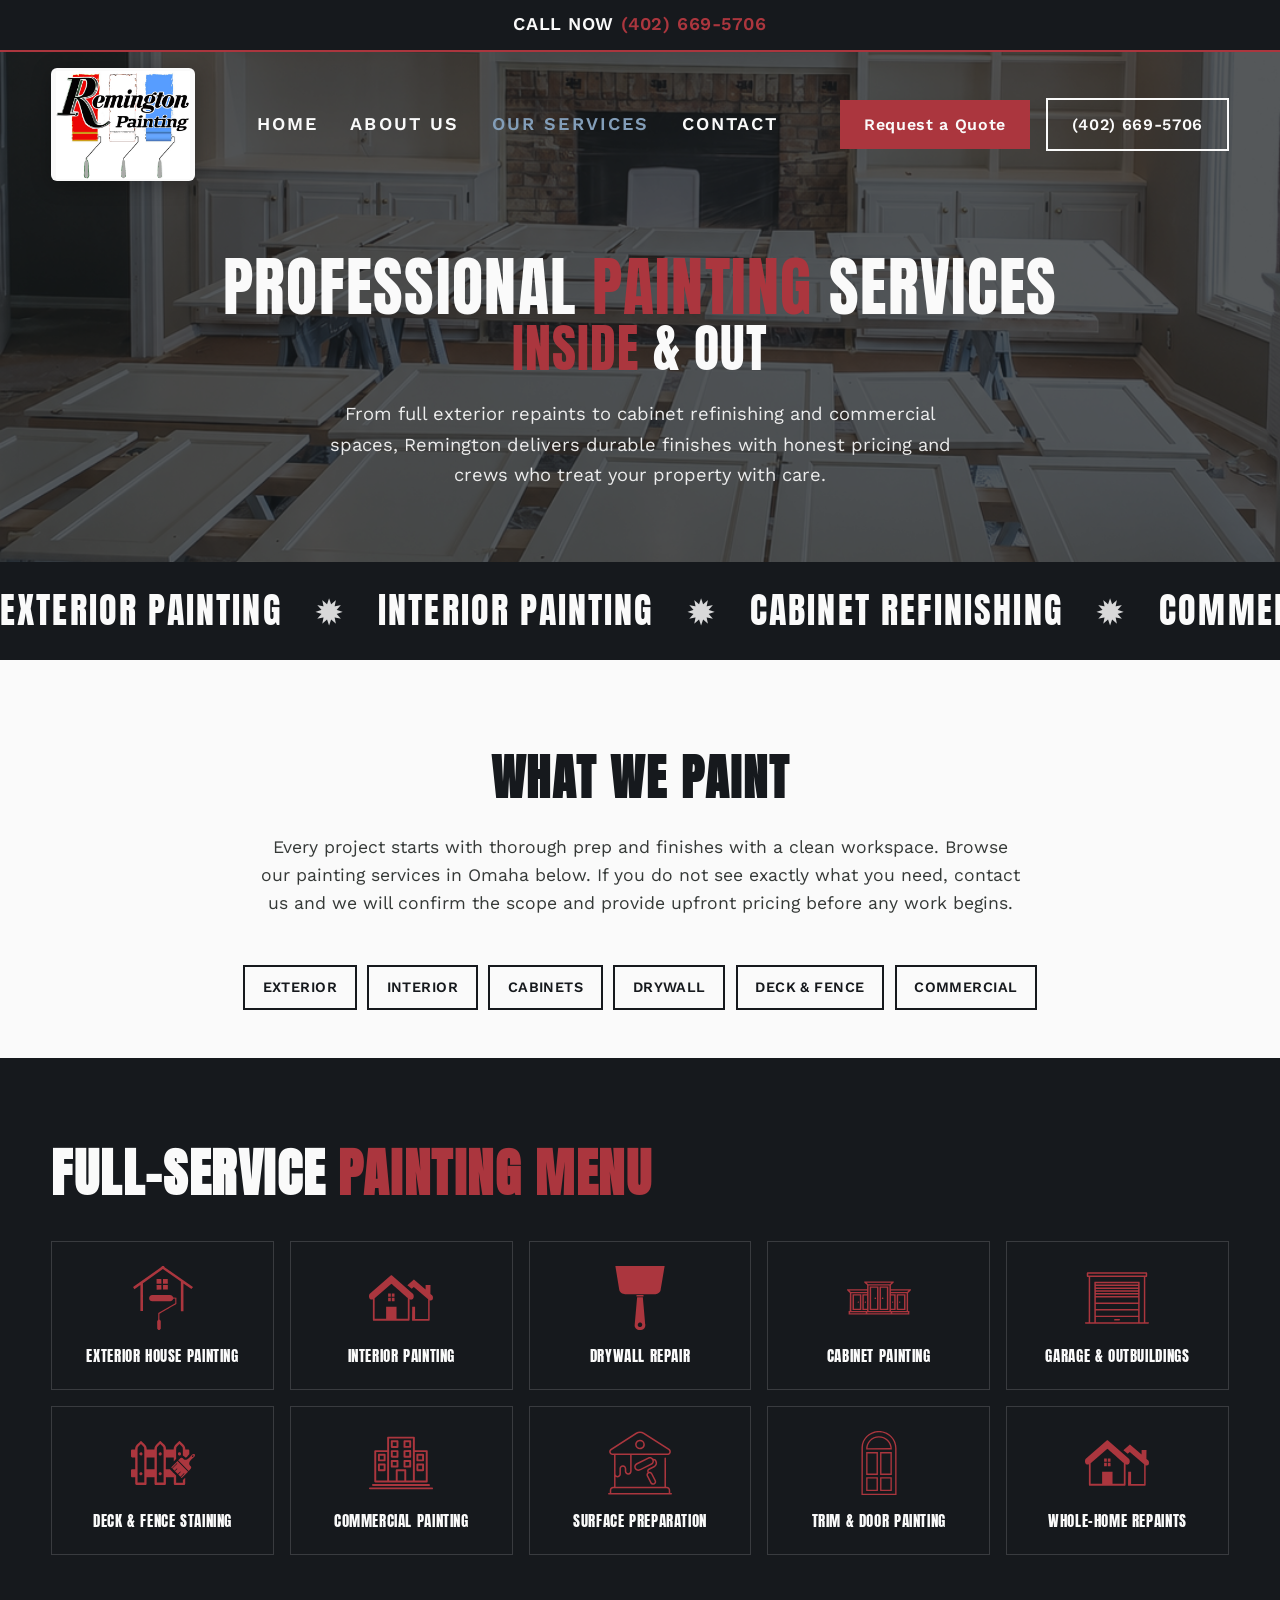
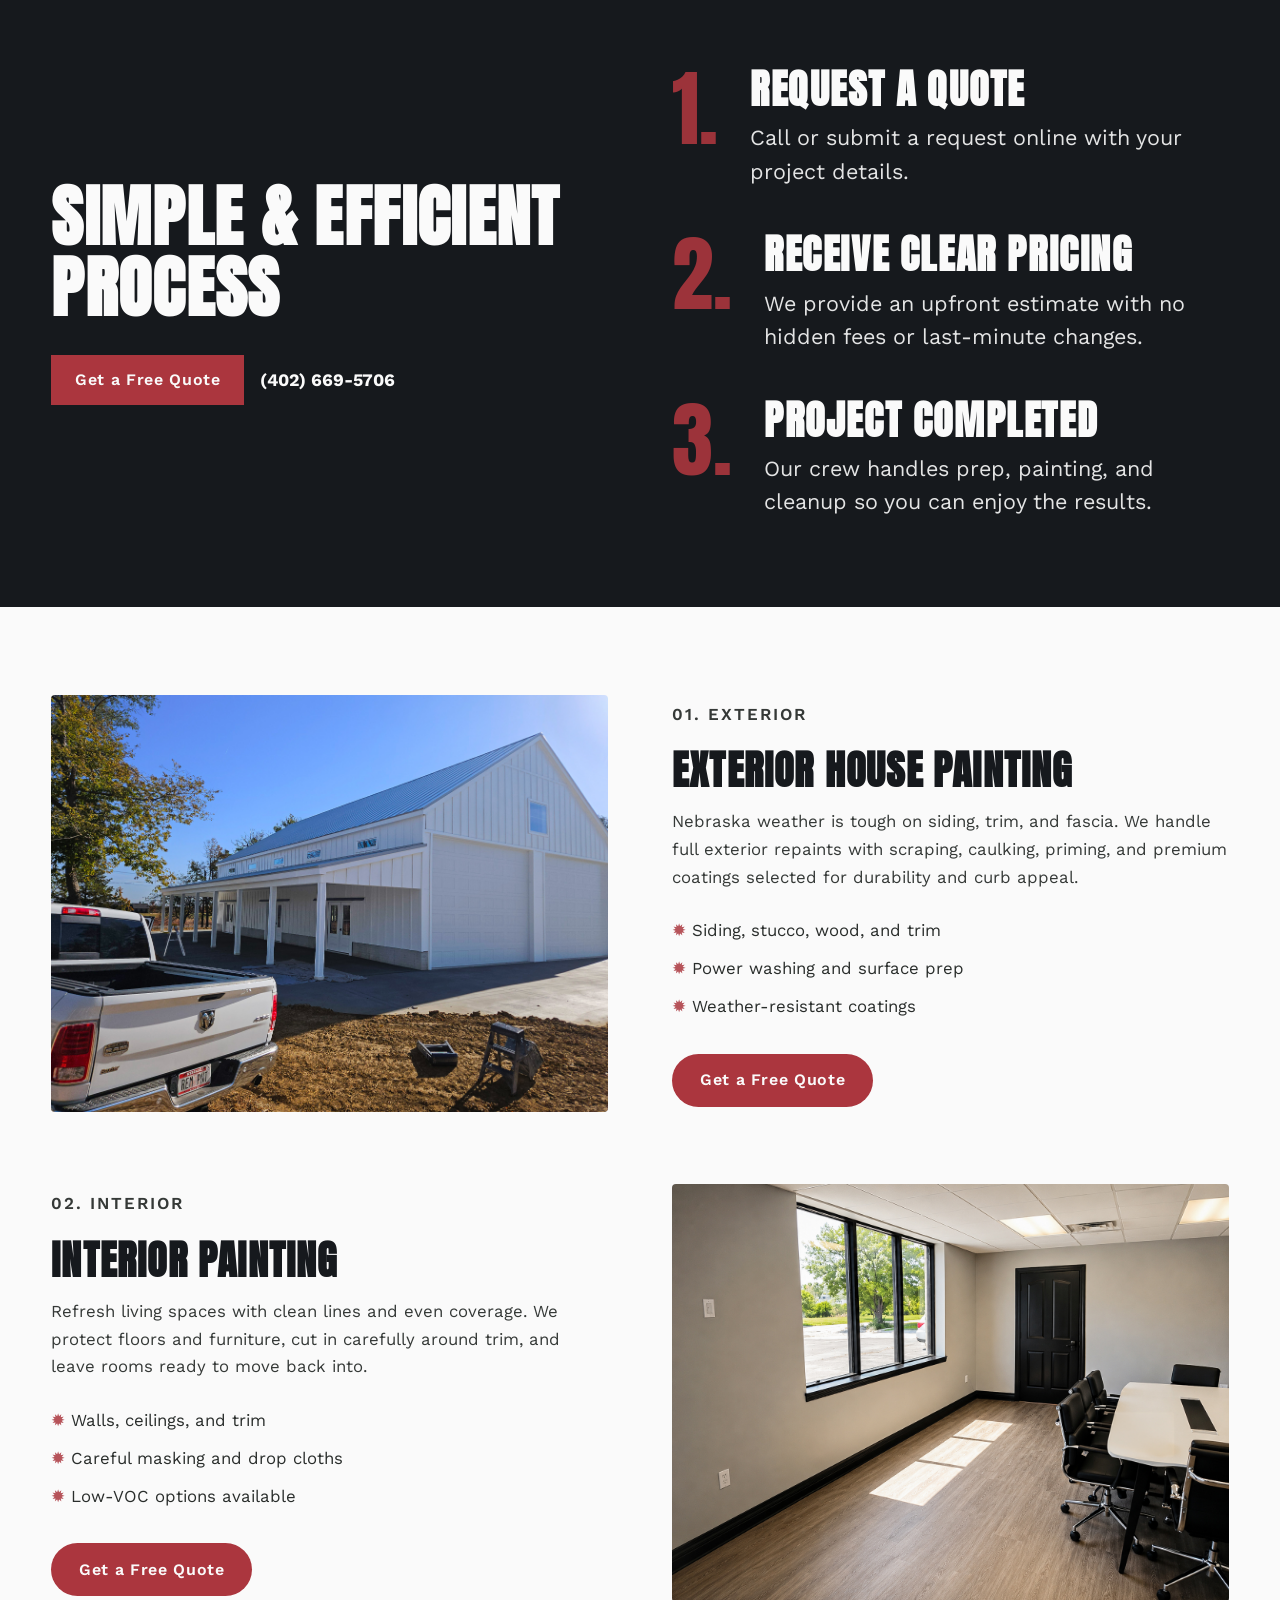
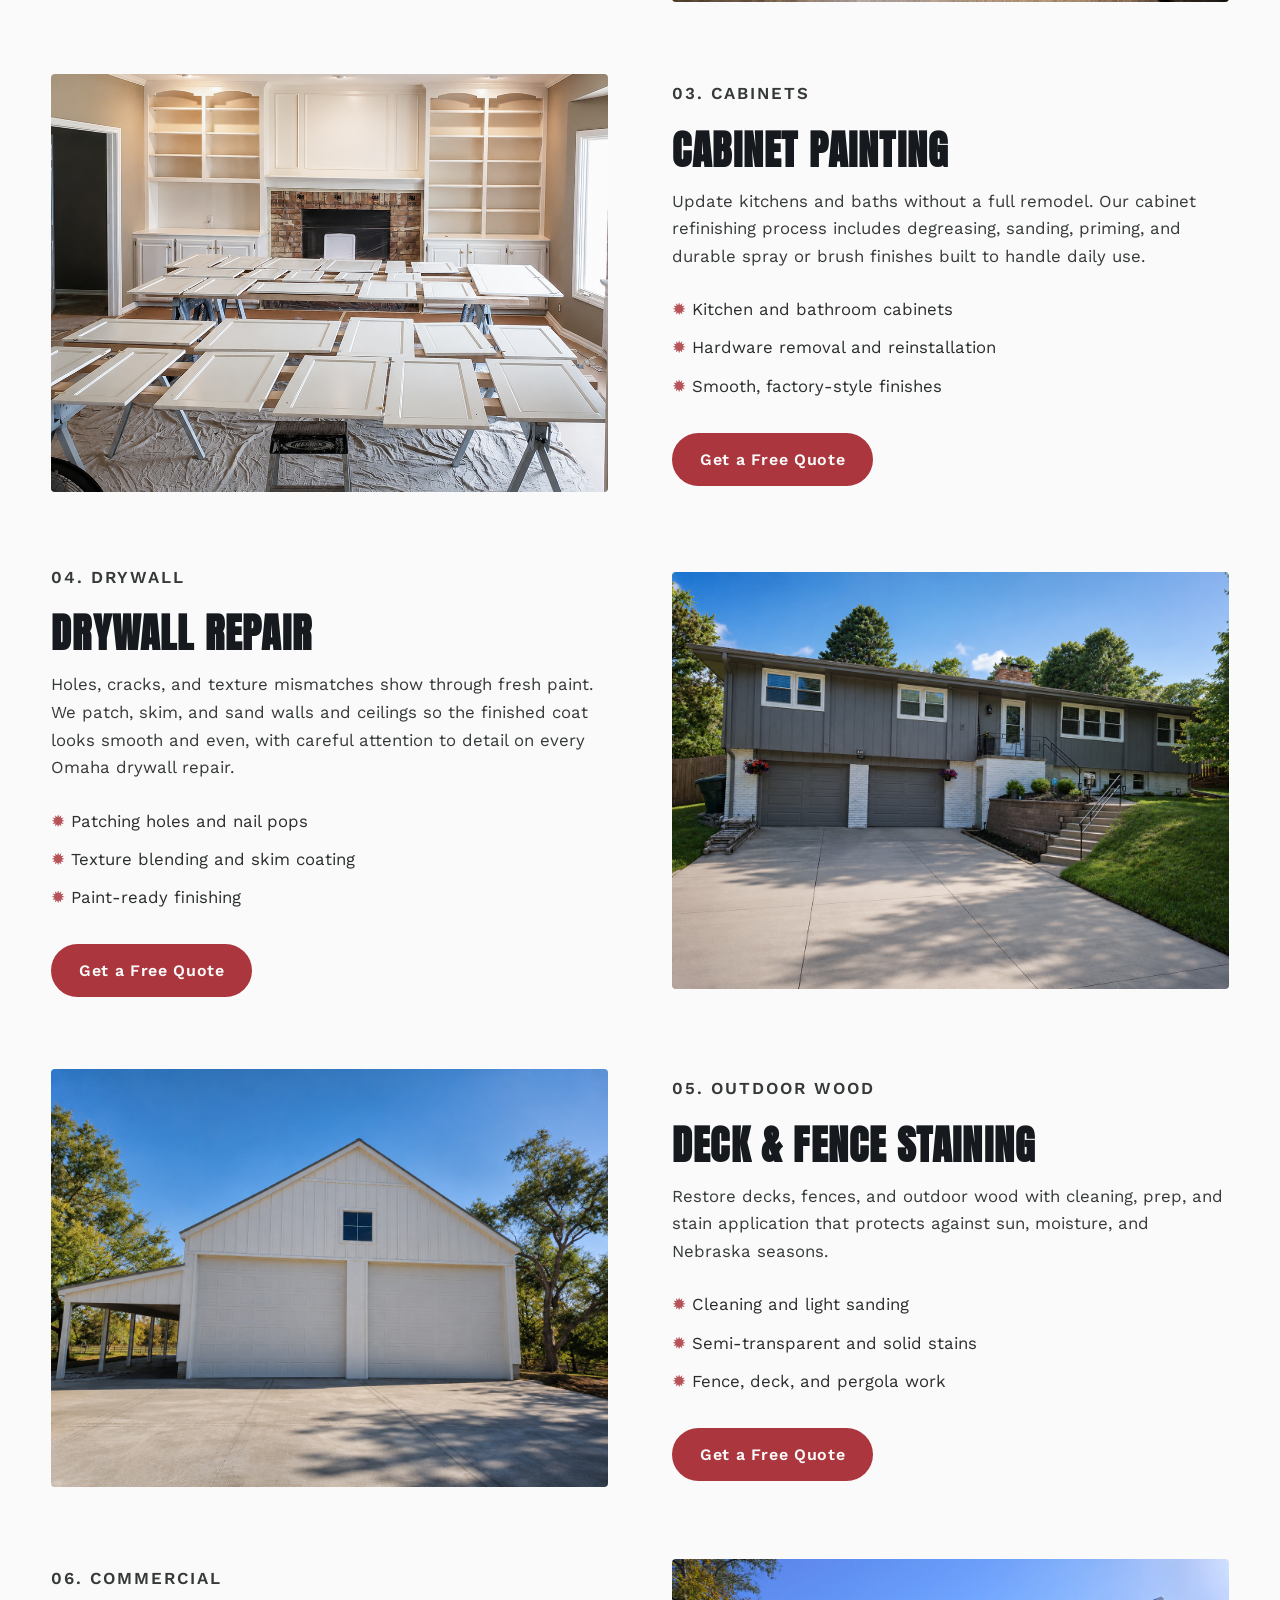
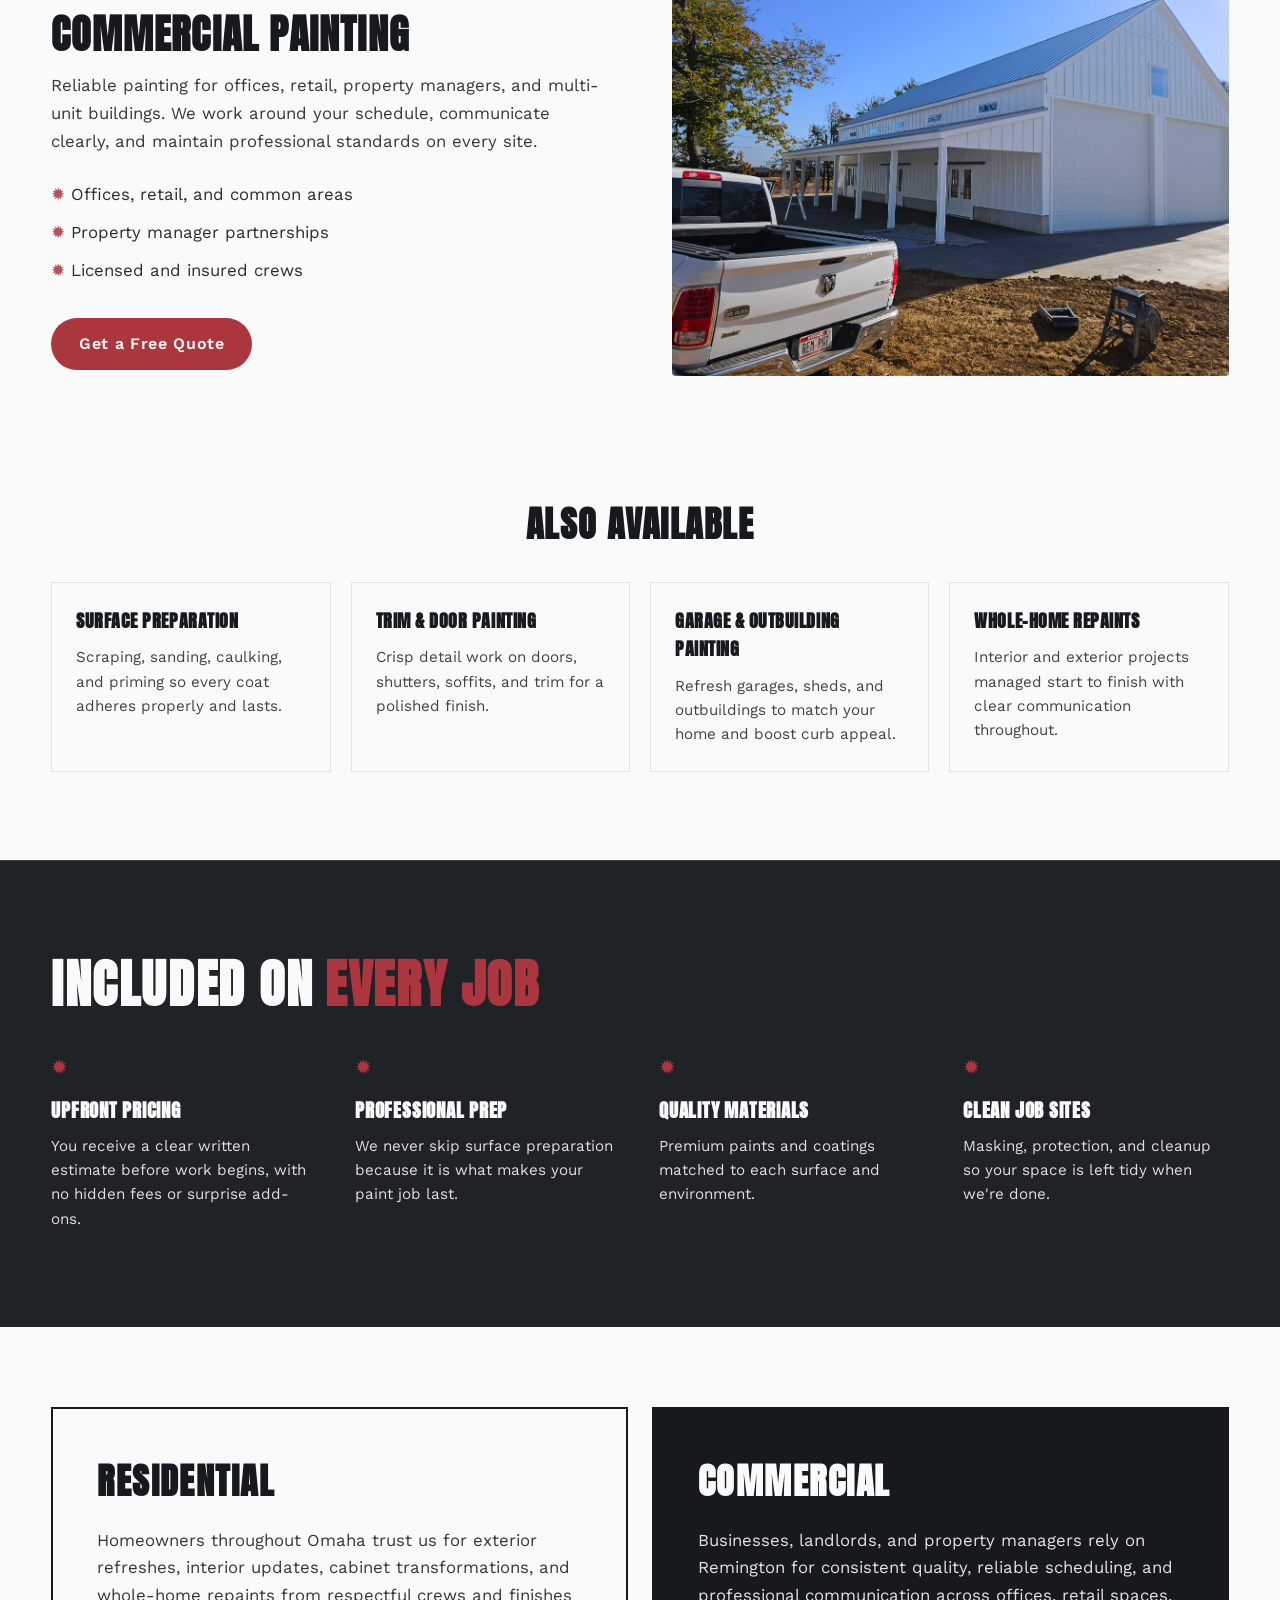
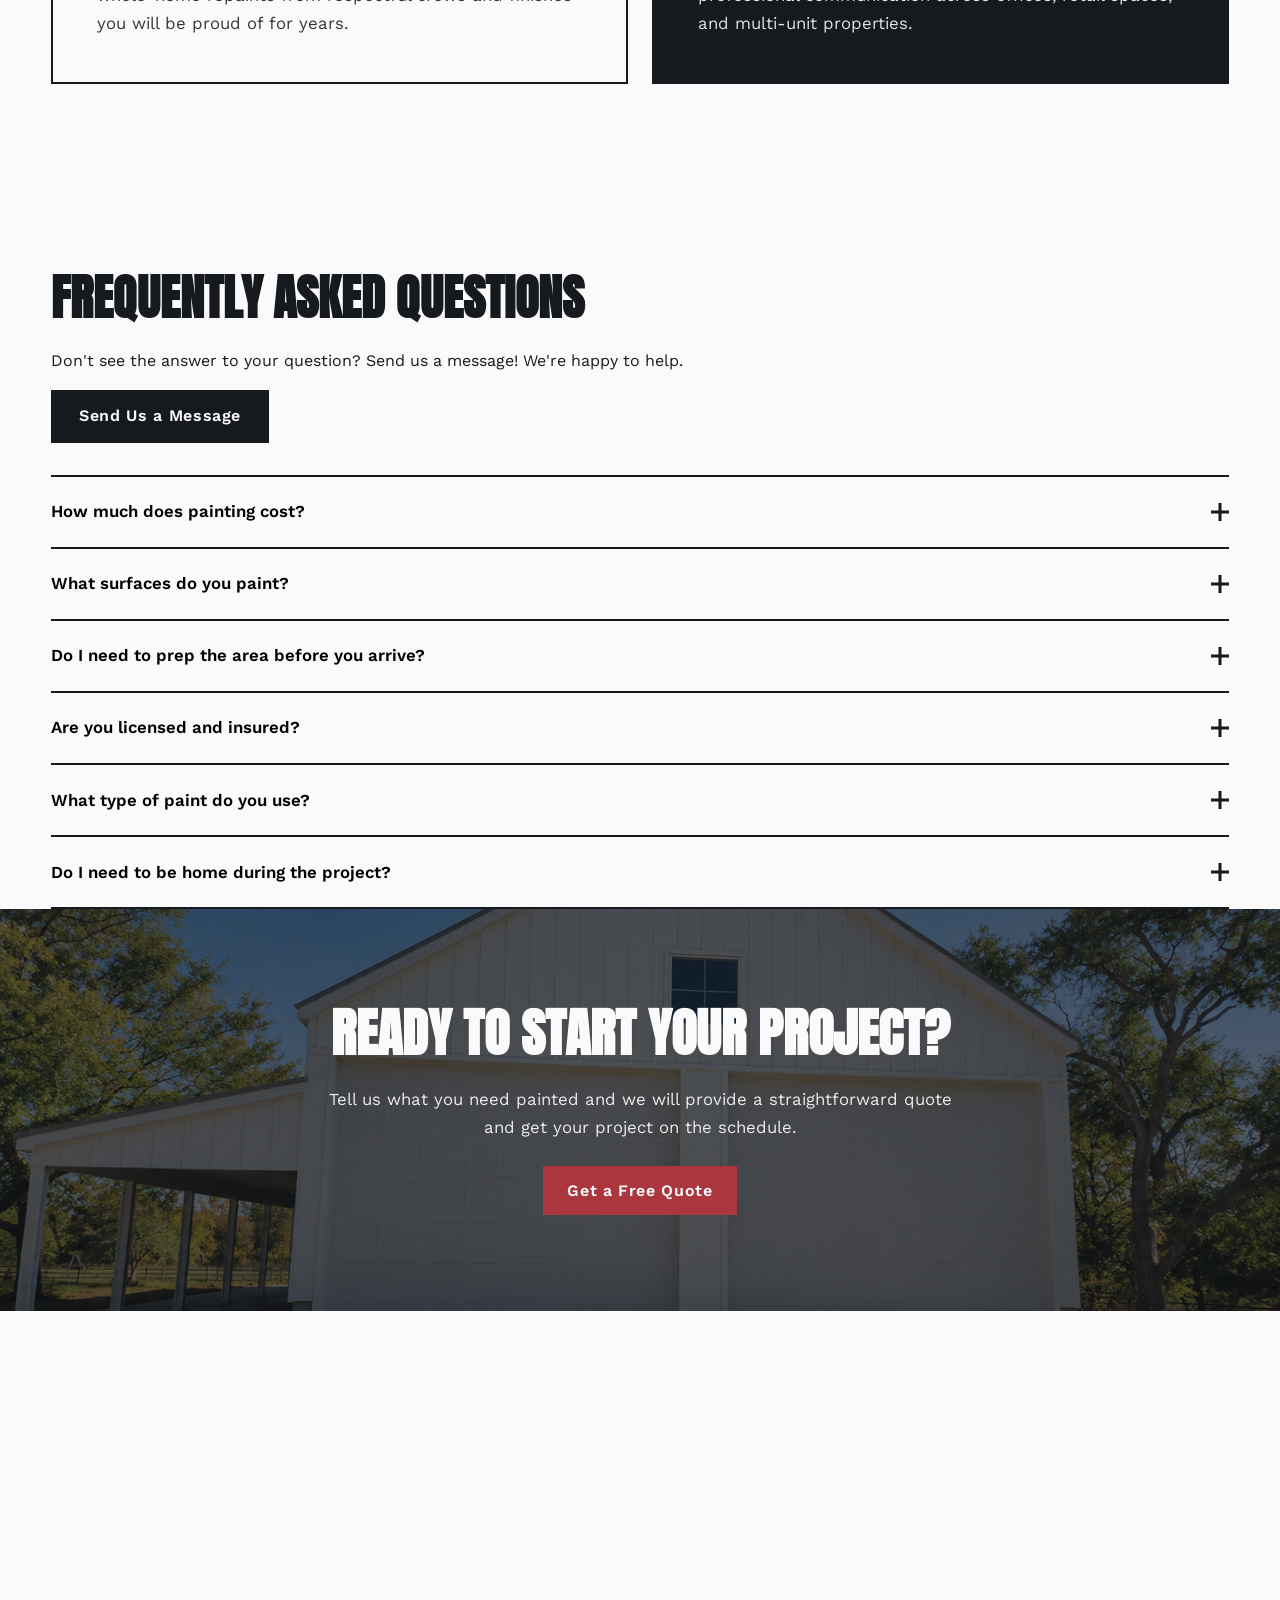
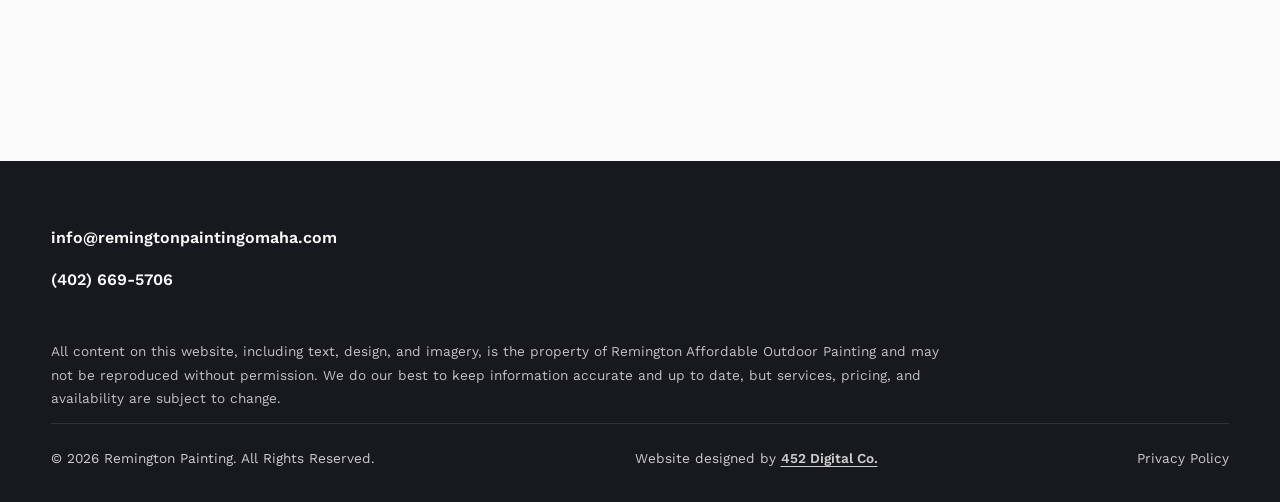
<file: services.html>
<!DOCTYPE html>
<html lang="en-US">
<head>
  <meta charset="utf-8">
  <meta name="viewport" content="width=device-width, initial-scale=1">
  <title>Our Services | Remington Painting Omaha</title>
  <meta name="description" content="Exterior, interior, cabinet, commercial, and specialty painting in Omaha. Remington Affordable Outdoor Painting offers upfront pricing, professional prep, and licensed, insured crews.">
  <link rel="preconnect" href="https://fonts.googleapis.com">
  <link rel="preconnect" href="https://fonts.gstatic.com" crossorigin>
  <link href="https://fonts.googleapis.com/css2?family=Anton&family=Work+Sans:wght@400;500;600;700&display=swap" rel="stylesheet">
  <link rel="stylesheet" href="css/style.css">
</head>
<body>

  <a class="skip-link" href="#main">Skip to Content</a>

  <nav class="mobile-menu" aria-label="Mobile navigation">
    <button class="mobile-menu-close" type="button" aria-label="Close menu">&times;</button>
    <a href="index.html">Home</a>
    <a href="about.html">About Us</a>
    <a href="services.html">Our Services</a>
    <a href="contact.html">Contact</a>
    <a class="btn btn-primary" href="tel:4026695706" style="width: fit-content;">(402) 669-5706</a>
  </nav>

  <main id="main">

    <section class="page-hero">
      <div class="page-hero-bg" aria-hidden="true">
        <img src="images/kitchen-cabinet-painting-omaha.jpg" alt="">
        <div class="page-hero-overlay"></div>
      </div>

      <div class="announcement-bar">
        <a href="tel:4026695706">CALL NOW <span class="announcement-phone">(402) 669-5706</span></a>
      </div>

      <header class="site-header">
        <div class="header-inner">
          <a class="logo-link" href="index.html" aria-label="Remington Painting home">
            <img
              src="images/logo.png"
              srcset="images/logo.png 480w, images/logo@2x.png 960w"
              sizes="160px"
              width="480"
              height="386"
              alt="Remington Affordable Outdoor Painting Omaha"
            >
          </a>

          <nav class="main-nav" aria-label="Main navigation">
            <a href="index.html">Home</a>
            <a href="about.html">About Us</a>
            <a href="services.html" class="active">Our Services</a>
            <a href="contact.html">Contact</a>
          </nav>

          <div class="header-actions">
            <a class="btn btn-primary" href="contact.html">Request a Quote</a>
            <a class="btn btn-secondary" href="tel:4026695706">(402) 669-5706</a>
            <button class="menu-toggle" type="button" aria-label="Open menu">
              <span></span><span></span><span></span>
            </button>
          </div>
        </div>
      </header>

      <div class="container page-hero-content">
        <h1>Professional <span class="highlight">Painting</span> Services</h1>
        <h2><span class="highlight">Inside</span> &amp; Out</h2>
        <p class="page-hero-lead">From full exterior repaints to cabinet refinishing and commercial spaces, Remington delivers durable finishes with honest pricing and crews who treat your property with care.</p>
      </div>
    </section>

    <section class="marquee-section" aria-hidden="true">
      <div class="marquee-track">
        <div class="marquee-content">
          <span>Exterior Painting</span>
          <span class="marquee-star">✹</span>
          <span>Interior Painting</span>
          <span class="marquee-star">✹</span>
          <span>Cabinet Refinishing</span>
          <span class="marquee-star">✹</span>
          <span>Commercial Painting</span>
          <span class="marquee-star">✹</span>
        </div>
      </div>
    </section>

    <section class="services-page-intro">
      <div class="container">
        <div class="section-heading">
          <h2>What We Paint</h2>
          <p>Every project starts with thorough prep and finishes with a clean workspace. Browse our painting services in Omaha below. If you do not see exactly what you need, contact us and we will confirm the scope and provide upfront pricing before any work begins.</p>
        </div>
        <nav class="services-jump" aria-label="Jump to service">
          <a href="#exterior">Exterior</a>
          <a href="#interior">Interior</a>
          <a href="#cabinets">Cabinets</a>
          <a href="#drywall">Drywall</a>
          <a href="#deck-fence">Deck &amp; Fence</a>
          <a href="#commercial">Commercial</a>
        </nav>
      </div>
    </section>

    <section class="services-tiles">
      <div class="container">
        <h2 class="services-tiles-heading"><span>Full-Service</span><span>Painting Menu</span></h2>
        <div class="services-tile-grid">
          <a class="services-tile" href="#exterior">
            <span class="services-tile-icon" aria-hidden="true">
              <svg viewBox="0 0 168.24 179.72" fill="currentColor" xmlns="http://www.w3.org/2000/svg"><path d="M86.61,0l2.77,3.88,78.86,55.32v.66s-4.25,4.85-4.25,4.85l-22.49-15.72.16,77.96h-7.13s-.24-83.08-.24-83.08L83.79,8.45,27.82,48.11l.16,78.34h-7.08s-.2-73.25-.2-73.25l-16.88,11.87-3.82-5.79L74.6,6.44c2.88-2.04,4.96-3.96,7.06-6.43h4.94Z"/><path d="M74.53,179.71h-3.3c-.61-.57-3.29-2.6-3.3-4.09l-.22-19.59c-.02-1.95,1.51-4.07,2.9-5.42l.25-18.46,47.77-27.63-.15-12.91-5.77.09c-1.01,3.9-4.06,6.97-8.39,6.99l-50.12.14c-5.35.01-9.05-3.89-9.08-8.53s3.63-8.67,8.98-8.68l49.55-.13c4.68-.01,7.88,3,9.21,7.03l8.84.33v17.51s-47.63,27.54-47.63,27.54l-.05,16.49c2.16,1.19,3.61,2.87,3.86,4.85l.04,20.7-3.39,3.78Z"/><rect x="66.16" y="53.27" width="13.5" height="13.05" transform="translate(-.29 .35) rotate(-.28)"/><polygon points="97.71 66.18 84.26 66.27 84.22 53.17 97.7 53.13 97.71 66.18"/><polygon points="79.61 49.75 66.07 49.74 66.05 36.79 79.43 36.77 79.61 49.75"/><polygon points="97.6 49.64 84.07 49.68 84.05 36.62 97.53 36.57 97.6 49.64"/></svg>
            </span>
            <span>Exterior House Painting</span>
          </a>
          <a class="services-tile" href="#interior">
            <span class="services-tile-icon" aria-hidden="true">
              <svg viewBox="0 0 173.93 123.76" fill="currentColor" xmlns="http://www.w3.org/2000/svg"><path d="M61.79,0l57.41,50.4c3.22,2.8,2.76,9.17,1.14,12.01-2.17,3.81-5.78,4.99-10.05,3.03v55.46s-1.13,2.86-1.13,2.86H11.39c-.41-.96-.85-2.75-.85-4.28v-54.35c-2.82,1.27-5.55,1.32-7.74-.57-3.73-3.22-3.51-11.89-.65-14.37L59.78,0h2.01ZM74.83,85.92v32.04s30.66,0,30.66,0v-55.82S60.88,23.42,60.88,23.42L15.36,62.24v55.73s31.18,0,31.18,0v-32.07s28.29.02,28.29.02Z"/><path d="M163.87,123.76h-46.78s.34-37.84.34-37.84l7.8-.02v32.9s35.55,0,35.55,0l-.03-53.5-39-33.16-5.75,4.91-11.65-10.13,17.68-15.26,31.72,27.45.12-12.68h13.27s-.01,24.3-.01,24.3l4.25,3.68c3.75,3.24,3.04,10.89-.1,13.22-1.71,1.27-3.86,1.19-6.42.38v52.91s-1,2.86-1,2.86Z"/><polygon points="59.33 58.62 51.95 58.64 51.92 49.63 59.22 49.61 59.33 58.62"/><polygon points="69.42 58.62 62.03 58.64 62.03 49.63 69.35 49.62 69.42 58.62"/><polygon points="69.42 70.46 62.03 70.51 62.03 61.52 69.37 61.51 69.42 70.46"/><polygon points="59.33 70.46 51.99 70.5 51.92 61.52 59.26 61.52 59.33 70.46"/></svg>
            </span>
            <span>Interior Painting</span>
          </a>
          <a class="services-tile" href="#drywall">
            <span class="services-tile-icon" aria-hidden="true">
              <svg viewBox="0 0 121 157.08" fill="currentColor" xmlns="http://www.w3.org/2000/svg"><path d="M98.58,69.38H23.96c-6.33-.18-13.29-4.22-14.38-10.9L0,0h121s-9.58,58.46-9.58,58.46c-.98,6-6.72,9.85-12.84,10.92Z"/><path d="M73.5,143.03c.37,4.09-.61,8-2.79,10.29-2.62,2.75-6.58,3.68-10.75,3.76-6.81.12-13.23-4.72-12.58-12.1l6.05-68.31h14.1s5.97,66.36,5.97,66.36ZM58.39,139.35c-3.1,1.34-4.18,5.07-2.77,7.64,1.3,2.37,4.95,3.53,7.18,2.4,2.89-1.47,3.89-4.85,2.67-7.37-1.15-2.37-4.52-3.77-7.08-2.67Z"/><polygon points="69.03 74.92 51.96 74.93 51.87 71.06 69.11 71.07 69.03 74.92"/></svg>
            </span>
            <span>Drywall Repair</span>
          </a>
          <a class="services-tile" href="#cabinets">
            <span class="services-tile-icon" aria-hidden="true">
              <svg viewBox="0 0 179.47 92.61" fill="currentColor" xmlns="http://www.w3.org/2000/svg"><path d="M174.92,92.61H4.52s0-9.63,0-9.63h3.62s.03-50.9.03-50.9l-6.54-6.19c-1.28-1.21-2.13-2.43-1.29-4.1h55.99s-.05-11.67-.05-11.67l-7.43-6.62c-.46-1-.62-2.31-.33-3.5h82.43c.8,1.59.08,3.21-1.44,4.13l-6.32,5.96v11.7s55.95,0,55.95,0c.82,1.63.01,2.9-1.27,4.12l-6.55,6.18.03,50.89h3.61s-.03,9.63-.03,9.63ZM120.36,7.66l3.97-4.02H55.05s4.21,4.03,4.21,4.03h61.1ZM119.05,82.82V11.42s-58.63,0-58.63,0v71.46s58.63-.06,58.63-.06ZM56.3,29.38l-.05-3.95-49.31-.02,3.92,3.97h45.43ZM168.78,29.37l3.7-3.96-49.25.02-.04,3.96,45.59-.02ZM43,79.9l.03-43.89h13.35s-.15-2.87-.15-2.87H12.21s0,49.77,0,49.77l44.05-.03.1-2.92-13.36-.06ZM123.21,79.93v2.96s44.06,0,44.06,0v-49.76s-44.01,0-44.01,0l-.03,2.84,13.24.1v43.9s-13.26-.03-13.26-.03ZM56.29,76.32v-36.7s-9.22.04-9.22.04v36.65s9.22.02,9.22.02ZM132.41,76.28v-36.62s-9.22-.03-9.22-.03v36.69s9.22-.04,9.22-.04ZM52.52,89.03c.22-1.2.19-1.9-.13-2.46H8.68s.03,2.46.03,2.46h43.81ZM122.48,89.04v-2.46s-65.39,0-65.39,0c-.33.7-.19,2.02.34,2.48h65.05ZM170.88,89.03v-2.47s-44.05.02-44.05.02l.23,2.46,43.82-.02Z"/><path d="M88.31,79.92l-24.7.05V14.3s24.69,0,24.69,0v65.62ZM84.24,76.31V17.89s-16.54,0-16.54,0v58.42s16.54-.02,16.54-.02Z"/><path d="M115.89,79.92l-24.7.05V14.31s24.7-.01,24.7-.01v65.62ZM111.78,76.3V17.9s-16.52,0-16.52,0v58.45s16.52-.05,16.52-.05Z"/><path d="M40.17,79.93l-24.71.04v-43.96s24.7-.01,24.7-.01v43.93ZM36.11,76.29v-36.66s-16.59-.02-16.59-.02v36.73s16.59-.05,16.59-.05Z"/><path d="M164.04,79.93l-24.72.04v-43.97s24.7,0,24.7,0l.02,43.93ZM159.97,76.32v-36.69s-16.55,0-16.55,0v36.69s16.55,0,16.55,0Z"/><path d="M127.02,56.57c.72-.46,2.59.02,2.87.6.3.63-.18,1.96-1,2.51-.52.35-1.7,0-2.38-.45-.62-.41-.61-1.95.51-2.66Z"/><path d="M50.33,56.54c.57-.33,2.38,0,2.78.48.47.55.33,2-.37,2.45-.66.42-2.18.31-2.73-.18-.71-.63-.61-2.22.32-2.75Z"/><path d="M78.61,45.06c1.25-.35,2.87.3,3.23,1.23s-.18,2.43-1.25,2.85c-.89.35-2.57-.05-3.1-.71-.78-.94-.38-2.95,1.13-3.37Z"/><path d="M98.97,45.08c1.18-.43,2.88.25,3.32,1.17.41.86-.19,2.42-1.29,2.89-.82.35-2.55-.01-3.09-.68-.78-.98-.36-2.87,1.05-3.39Z"/><path d="M30.51,56.56c.69-.38,2.51-.09,2.86.42.41.59.24,2-.36,2.52-.57.48-2.25.31-2.79-.2-.58-.54-.51-2.29.29-2.73Z"/><path d="M146.48,56.65c.5-.4,2.45-.26,2.9.19.52.52.29,1.97-.4,2.62-.52.5-2.08.41-2.76-.15-.57-.47-.46-2.07.27-2.66Z"/></svg>
            </span>
            <span>Cabinet Painting</span>
          </a>
          <a class="services-tile" href="#garage">
            <span class="services-tile-icon" aria-hidden="true">
              <svg viewBox="0 0 152.56 122.39" fill="currentColor" xmlns="http://www.w3.org/2000/svg"><path d="M151.42,118.95c.97.01,1.26,1.45,1.1,2.04-.26.96-.95,1.4-2.11,1.4H1.56c-.95,0-1.41-.8-1.53-1.39s.06-2.04.85-2.04l7.88-.08.04-71.97.02-35.63-2.69-.16c-.95-.06-1.73-.84-1.78-1.78-.13-2.43-.18-4.75-.1-7.15C4.29.91,5.18.03,6.56.03l27.65-.03,107.85.02,4.32.09c1.05.02,1.9.87,1.89,1.9l-.07,7.31c0,.86-.74,1.72-1.61,1.77l-2.86.17v107.57s7.68.11,7.68.11ZM144.76,7.69V3.58s-136.99,0-136.99,0l.02,4.1h136.97ZM40.78,22.36h58.19s28.95-.07,28.95-.07c.67,0,1.31-.03,1.73.37.3.29.47.82.62,1.45l-.02,94.78h10.01s0-107.62,0-107.62l-127.98.03v107.6s10.02,0,10.02,0l-.04-86.7v-8.18c0-.38.34-1.14.6-1.38s.95-.34,1.4-.34l16.5.05ZM126.67,29.06l.05-3.31H25.8s.06,3.31.06,3.31h100.81ZM126.61,35.87v-3.22s-100.73,0-100.73,0v3.22s100.73,0,100.73,0ZM126.63,39.53l-37.77-.02H25.8s.06,3.24.06,3.24h100.8s-.02-3.23-.02-3.23ZM126.67,49.57l-.04-3.44H25.96s-.04,3.43-.04,3.43h100.74ZM126.68,56.51v-3.45s-100.8,0-100.8,0v3.45s100.8,0,100.8,0ZM126.72,72.2v-12.21s-100.89,0-100.89,0v12.22s100.89,0,100.89,0ZM126.72,87.63v-11.93s-100.87,0-100.87,0v11.93s100.87,0,100.87,0ZM126.71,103.24v-12.14s-100.87,0-100.87,0v12.14s100.87,0,100.87,0ZM126.73,118.89v-12.21s-100.86,0-100.86,0v12.21s100.86,0,100.86,0Z"/><path d="M81.46,114.88l-10.82-.07c-1.04,0-1.55-1.21-1.44-1.97.15-1.07.98-1.56,2.08-1.55l10.42.06c1.11,0,1.8.87,1.76,1.83-.04,1.07-.82,1.71-2,1.71Z"/></svg>
            </span>
            <span>Garage &amp; Outbuildings</span>
          </a>
          <a class="services-tile" href="#deck-fence">
            <span class="services-tile-icon" aria-hidden="true">
              <svg viewBox="0 0 172.09 118.32" fill="currentColor" xmlns="http://www.w3.org/2000/svg"><path d="M93.9,76.14h10.64s16.83,17.08,16.83,17.08v18.72s18.08,0,18.08,0l.03-7.27c1.05-.68,1.92-1.34,2.75-2.18l3.5-3.54v15.94c0,1.87-1.61,3.41-3.44,3.41h-23.63c-2.03-.01-3.57-1.57-3.56-3.64v-16.96s-21.22,0-21.22,0v16.96c0,2.11-1.63,3.7-3.7,3.64h-23.4c-1.83-.02-3.52-1.45-3.52-3.41l-.03-17.19h-21.19s-.02,17.19-.02,17.19c0,1.94-1.64,3.34-3.47,3.42H14.92c-2.21,0-3.55-1.79-3.55-3.88v-16.72s-8.19,0-8.19,0c-1.75,0-3.06-1.35-3.19-3.12v-15.35c.12-1.75,1.45-3.09,3.19-3.1h8.17s-.03-31.83-.03-31.83l-8.14-.02c-1.75,0-3.06-1.34-3.19-3.11v-15.12c0-2.03,1.5-3.34,3.42-3.34h7.62c-.25-11.45,7.53-14.58,13.58-21.57.84-.97,2.35-1.7,3.47-.6l7.01,6.84c4.91,4.36,7.31,8.61,7.3,15.35h20.47c-.03-6.54,2.18-10.6,6.83-14.95,2.4-2.21,4.7-4.32,6.89-6.76.85-.94,2.32-1.52,3.37-.49l5.46,5.38,3.89,3.75c3.34,3.52,5.09,7.97,4.89,13.05h20.57c-.27-5.55,2.06-10.34,5.98-14.15l7.73-7.52c.49-.64,1.25-1.06,1.99-1.05s1.35.53,1.94,1.11l8.29,8.11c3.68,3.59,5.55,8.25,5.37,13.51h7.48c1.82,0,3.23,1.46,3.22,3.31v9.59s-5.15,5.72-5.15,5.72c-1.26,1.39-2.84,2.19-4.56,2.93-.72.1-1.35-.15-1.81-.71-1.62-1.95-3.46-3.46-5.79-4.37l-.08-16.72-.44-5.13c-.88-1.58-1.93-2.96-3.24-4.2l-5.28-5.01-5.37,5.05c-1.32,1.24-2.32,2.66-3.22,4.23l-.46,7.01v24.23s-6.31,6.4-6.31,6.4l-.05-10.75h-21.08s-.03,31.83-.03,31.83ZM35.74,111.92V24.95s-.46-7.46-.46-7.46c-.85-1.6-1.88-2.99-3.19-4.24l-5.38-5.11-5.5,5.19c-1.26,1.19-2.22,2.6-3.08,4.11-.23,2.57-.47,4.84-.47,7.5v87.01s18.08-.04,18.08-.04ZM87.61,111.92V25.88s-.46-8.39-.46-8.39c-.82-1.49-1.75-2.84-2.97-4l-5.61-5.35-5.5,5.19c-1.27,1.19-2.23,2.61-3.09,4.12-.24,2.57-.47,4.84-.47,7.5v87.01s18.09-.04,18.09-.04ZM63.22,76.14l-.03-31.84h-21.11s-.04,31.85-.04,31.85h21.18Z"/><path d="M125.74,88.93l-7.53-7.64,6.15-6.25c.22-.22.04-.84-.16-.97-.27-.18-.88-.14-1.14.07l-5.94,6.05-5.82-5.91,12.91-13.14c.05-.3.07-.75-.01-.96-.1-.25-.76-.25-1.09-.16l-12.9,13.11-1.42-1.38c-.17-.17-.44-.78-.35-1.01s.35-.54.62-.82l16.04-16.29,28.29,28.74-16.02,16.33c-.39.4-1.24.53-1.63.46l-1.41-1.52,9.14-9.27c.09-.34.12-.89-.04-1.11s-.73-.29-1.14-.28l-9.24,9.4-6.08-6.17,6.18-6.29c.32-.32.41-.97.17-1.31-.2-.29-1.06-.37-1.33-.09l-6.27,6.42Z"/><path d="M126.73,51.98l4.47-4.57c.64-.66,1.55-1.13,2.3-1.61,1.98-1.26,4.21-1.21,5.88.5l3.11,3.15c1.02,1.03,4.23,1.39,6.17.73,4.41-1.5,6.63-3.61,9.73-7.08l5.46-6.1c1.85-2.06,5.45-3.28,7.3-1.42s.66,5.56-1.49,7.54l-7.45,6.87-2.9,3.35c-1.48,1.71-2.22,3.87-2.68,6.08-.56,2.67.34,5.07,2.37,6.82,1.14.98,2.19,2.03,2.83,3.46.36,2.14-.31,4.26-1.82,5.83l-4.97,5.19-28.3-28.76ZM168.15,40.26c.19-.87-.42-1.76-1.31-1.67-1.49.15-2.77,1.35-3.04,2.92-.06.35.13.98.33,1.21.8.89,3.47.01,4.02-2.45Z"/><path d="M129.21,30.59c2.34-.71,4.58.68,5.21,2.87s-.58,4.62-2.9,5.27c-2.05.58-4.35-.54-5.07-2.76s.35-4.65,2.76-5.38Z"/><path d="M25.67,83.96c2.37-.6,4.54.87,5.08,3.09s-.78,4.6-3.16,5.16c-2.04.48-4.3-.74-4.92-3.03-.57-2.11.54-4.6,2.99-5.22Z"/><path d="M25.47,30.6c2.32-.72,4.56.65,5.23,2.83s-.56,4.63-2.91,5.31c-2,.57-4.32-.53-5.05-2.79-.67-2.07.32-4.6,2.73-5.35Z"/><path d="M77.55,83.95c2.37-.6,4.53.9,5.06,3.1s-.8,4.58-3.15,5.15c-2.04.49-4.32-.77-4.92-3s.55-4.62,3.01-5.25Z"/><path d="M77.34,30.6c2.33-.72,4.57.67,5.22,2.84s-.56,4.62-2.91,5.3c-2.01.58-4.33-.53-5.06-2.77-.68-2.08.34-4.62,2.75-5.37Z"/></svg>
            </span>
            <span>Deck &amp; Fence Staining</span>
          </a>
          <a class="services-tile" href="#commercial">
            <span class="services-tile-icon" aria-hidden="true">
              <svg viewBox="0 0 164.63 135.65" fill="currentColor" xmlns="http://www.w3.org/2000/svg"><path d="M148.09,118.09H16.08c-1.32,0-2.5-1.12-2.5-2.4V37.07c.15-1.57,1.3-2.36,2.82-2.35h30.31s0-32.39,0-32.39c0-1.42,1.3-2.36,2.66-2.32h66.25c1.21.18,2.27,1.07,2.27,2.35v32.36s30.87.02,30.87.02c1.33,0,2.22,1.21,2.26,2.46v78.22c0,1.67-1.11,2.68-2.94,2.68ZM95.79,86.4v26.67s12.19.01,12.19.01h2.79c.7.02,1.35.03,2.14-.11V4.96s-61.21,0-61.21,0v108.1s17.11,0,17.11,0v-26.8c.17-1.11.96-2.28,2.2-2.28h22.6c1.17,0,2.17,1.19,2.17,2.4ZM46.71,113.04V39.69s-28.14.01-28.14.01v73.38s28.14-.04,28.14-.04ZM146.04,113.05V39.69s-28.13.01-28.13.01v73.37s28.13-.02,28.13-.02ZM90.8,113.07v-24.12s-16.97,0-16.97,0v24.13s16.97-.01,16.97-.01Z"/><path d="M162.27,135.65H2.62c-1.44,0-2.47-1-2.61-2.22s.72-2.76,2.22-2.76h159.98c1.43,0,2.38,1.22,2.41,2.39.04,1.26-.79,2.36-2.35,2.59Z"/><path d="M154.38,126.81H10.31c-1.45,0-2.44-1.09-2.51-2.36-.06-1.17.82-2.59,2.3-2.59h144.06c1.52,0,2.57.9,2.67,2.29.09,1.23-.8,2.66-2.45,2.66Z"/><path d="M106.15,28.91h-14.99c-1.32.01-2.33-1.17-2.33-2.42l.02-14.86c0-1.43,1.43-2.22,2.69-2.21l14.62.02c1.27,0,2.29,1.17,2.29,2.37l.02,14.5c0,1.23-.8,2.61-2.32,2.61ZM103.48,23.96v-9.58s-9.63,0-9.63,0v9.59s9.63-.01,9.63-.01Z"/><path d="M73.23,28.94h-14.82c-1.41-.23-2.24-1.25-2.24-2.65l-.02-14.29c0-1.27.88-2.57,2.29-2.57l14.67-.02c1.26,0,2.65.82,2.65,2.23v15.01c0,1.29-1.21,2.28-2.54,2.28ZM70.79,23.96v-9.58s-9.65,0-9.65,0v9.58s9.65,0,9.65,0Z"/><path d="M105.8,54.23h-14.28c-1.28,0-2.67-.79-2.67-2.23l-.03-14.67c0-1.34.88-2.61,2.34-2.61l14.72-.02c1.56,0,2.58,1.12,2.58,2.63v14.27c0,1.53-1.04,2.61-2.66,2.61ZM103.48,49.27v-9.57s-9.64,0-9.64,0v9.61s9.64-.03,9.64-.03Z"/><path d="M73.53,54.2l-14.61.04c-1.3,0-2.74-.76-2.74-2.23v-15.05c0-1.23,1.2-2.23,2.38-2.23l15.09.02c1.07,0,2.12,1.22,2.12,2.22l.02,14.68c0,1.2-.81,2.56-2.26,2.56ZM70.79,49.26v-9.57s-9.64,0-9.64,0v9.61s9.64-.05,9.64-.05Z"/><path d="M73.11,79.54l-14.55-.02c-1.63,0-2.41-1.36-2.41-2.79v-14.04c.01-1.51,1.03-2.68,2.6-2.68h14.55c1.4,0,2.48,1.1,2.48,2.49v14.46c.01,1.57-1.12,2.58-2.67,2.58ZM70.79,74.56v-9.59s-9.65.01-9.65.01l.02,9.58h9.63Z"/><path d="M106.19,79.5h-15.24c-1.03,0-2.09-1.18-2.09-2.16v-15.25c0-.86,1.2-2.06,2.09-2.06l14.75-.04c1.64,0,2.77,1.05,2.77,2.69v14.28c-.01,1.21-.82,2.53-2.28,2.53ZM103.48,74.55v-9.57s-9.65,0-9.65,0l.02,9.6,9.63-.02Z"/><path d="M40.25,63.63h-14.68c-1.28,0-2.5-.96-2.5-2.29v-15.04c0-1.42,1.43-2.21,2.7-2.21h14.17c1.42.01,2.73.87,2.74,2.4v14.66c0,1.29-1.01,2.47-2.43,2.47ZM37.7,58.65v-9.57s-9.67,0-9.67,0v9.57s9.67,0,9.67,0Z"/><path d="M40.07,88.94h-14.83c-1.27-.21-2.17-1.15-2.17-2.45v-14.66c0-1.32.94-2.18,2.22-2.41h15c1.3.01,2.39,1.11,2.39,2.4v14.86c-.02,1.34-1.3,2.26-2.62,2.26ZM37.69,83.99v-9.61s-9.66,0-9.66,0v9.6s9.66,0,9.66,0Z"/><path d="M139.18,63.63h-14.87c-1.19,0-2.36-1.08-2.36-2.27v-14.88c0-1.29,1.15-2.37,2.44-2.37h14.44c1.38-.02,2.53.77,2.73,2.21v15.03c-.01,1.19-1.09,2.28-2.39,2.28ZM136.6,58.65v-9.57s-9.68,0-9.68,0v9.57s9.68,0,9.68,0Z"/><path d="M138.99,88.95h-14.67c-1.15-.02-2.36-1.05-2.36-2.25v-14.87c-.01-1.33,1.12-2.4,2.44-2.4h14.8c1.18,0,2.37,1.01,2.37,2.22v15.03c0,1.33-1.24,2.27-2.56,2.27ZM136.6,83.99v-9.61s-9.68,0-9.68,0v9.61s9.68,0,9.68,0Z"/></svg>
            </span>
            <span>Commercial Painting</span>
          </a>
          <a class="services-tile" href="#prep">
            <span class="services-tile-icon" aria-hidden="true">
              <svg viewBox="0 0 159.92 157.43" fill="currentColor" xmlns="http://www.w3.org/2000/svg"><path d="M144.86,138.24l1.66.07c5.05-.08,9.07,3.88,9.06,8.83v6.56s2.72.03,2.72.03c1,.01,1.65.99,1.62,1.86s-.72,1.84-1.83,1.84H1.85c-1.11,0-1.84-.94-1.85-1.84-.01-1.03.82-1.87,1.93-1.88h2.45s.02-6.86.02-6.86c.01-4.64,3.9-8.43,8.59-8.51l2.1-.03V58.9s-3.94-.04-3.94-.04c-3.79-.03-6.95-2.76-7.94-6.11-1.13-3.82.59-7.54,3.87-9.64L70.07,2.81c6.26-4.01,14.26-3.59,20.42.35l62.7,40.19c3.25,2.08,4.62,6.08,3.45,9.67s-4.45,5.83-8.3,5.83H59.11s0,40.36,0,40.36c0,4.65-3.5,8.45-8.18,8.68-4.53.22-8.67-3.19-8.96-7.83l-.06-7.26c-.02-2.63-2.14-4.64-4.75-4.67s-4.83,1.91-4.84,4.54l-.04,13.81c0,3.09-1.88,5.79-4.37,7.16-2.9,1.6-6.2,1.42-9.03-.38v25.05s121.93,0,121.93,0c.28,0,.29-.13.29-.45v-70.73c0-1.17.7-2.02,1.83-2.06,1.03-.04,1.93.76,1.93,1.92v71.23ZM148.39,55.14c2.35,0,4.16-1.44,4.73-3.4.61-2.11-.28-4.18-2.14-5.38L88.18,6.14c-5-3.2-11.42-3.2-16.42,0L8.64,46.59c-1.83,1.17-2.38,3.56-1.7,5.41.71,1.94,2.5,3.14,4.68,3.14h136.77ZM45.72,93.04v6.48c.02,2.67,2.35,4.7,4.94,4.63s4.68-2.13,4.67-4.79v-40.48s-36.45,0-36.45,0v47.38c.07,2.66,2.22,4.69,4.83,4.69,2.53,0,4.76-1.97,4.77-4.59l.06-13.94c.02-4.69,4.31-8.23,8.87-8.06s8.29,3.95,8.3,8.68ZM151.77,153.69l.03-6.84c-.12-2.7-2.31-4.79-5.06-4.82H13.33c-2.91,0-5.2,2.24-5.16,5.11l.02,6.55h143.59Z"/><path d="M98.78,102.42c-2.17-3.54-.99-8.02,2.78-9.88l12.83-6.34c3.79-1.87,5.59-6.25,4.03-10.15l-1.35-2.73c-.44-.89-1.49-1.47-2.46-1.44.99,4.36-.91,9.16-5.08,11.22l-29.56,14.57c-5.15,2.54-11.41-.19-13.65-5.12-2.38-5.21.01-11.01,5.2-13.56l28.51-14.02c4.52-2.22,9.96-.71,12.86,3.24,3.55-.68,6.84,1.2,8.06,4.51,3.55,5.64,1.73,13.23-4.26,16.44l-13.71,6.88c-1.76.88-1.9,3.18-.79,4.69,3.44-.75,7.03.8,8.66,4.01l8.96,17.67c1.9,3.74-.03,8.26-3.65,10-3.82,1.84-8.34.41-10.41-3.28l-8.85-17.36c-1.6-3.15-1-6.92,1.88-9.36ZM79.15,94.02l27.98-13.82c3.33-1.64,4.95-5.25,3.42-8.66-1.43-3.2-5.46-4.88-8.82-3.23l-28.44,13.96c-3.47,1.7-5.16,5.48-3.42,8.96s5.77,4.52,9.29,2.78ZM116.39,123.91l-8.91-17.51c-1.01-1.98-3.42-2.64-5.33-1.73s-2.98,3.17-1.97,5.15l9.05,17.73c.98,1.93,3.52,2.4,5.28,1.54,1.84-.91,2.9-3.19,1.89-5.18Z"/><path d="M78.97,20.69c6.77-.56,12.53,4.46,13.08,10.9.56,6.56-4.43,12.31-11.04,12.87s-12.52-4.3-13.12-10.8,4.29-12.41,11.08-12.97ZM76.81,40.15c4.04,1.63,8.5-.07,10.52-3.71s.91-8.14-2.46-10.53-8.12-2-11.04,1.11c-1.91,2.04-2.67,4.83-1.92,7.66.61,2.31,2.35,4.45,4.9,5.48Z"/></svg>
            </span>
            <span>Surface Preparation</span>
          </a>
          <a class="services-tile" href="#trim">
            <span class="services-tile-icon" aria-hidden="true">
              <svg viewBox="0 0 86.53 157.84" fill="currentColor" xmlns="http://www.w3.org/2000/svg"><path d="M47.17.03c22.49,2.22,39.67,20.58,39.35,43.13v114.68s-86.52,0-86.52,0V40.8C.9,19.06,18,1.98,39.48,0l7.69.03ZM83.22,154.59l-.16-113.05c-.03-21.29-18.19-38.02-39.25-38.34C23.1,2.89,3.65,19.09,3.6,40.38l-.31,114.23h79.93Z"/><path d="M40.59,108.43l-28.99.03v-56.48s28.99,0,28.99,0v56.45ZM37.18,105.03v-49.68s-22.17,0-22.17,0v49.68s22.17,0,22.17,0Z"/><path d="M74.93,108.42l-28.99.03v-56.48s28.99,0,28.99,0v56.45ZM71.52,105v-49.65s-22.17,0-22.17,0v49.69s22.17-.05,22.17-.05Z"/><path d="M75.05,45.56l-63.57.04c-.79-17.99,13.5-32.62,31.2-32.9s32.98,13.92,32.37,32.86ZM71.56,42.19c-1.4-15.85-14.34-26.31-28.87-26.06s-26.83,11.54-27.67,26.13l56.54-.07Z"/><path d="M40.59,147.87l-29,.03.03-33.79h28.97s0,33.76,0,33.76ZM37.18,144.62v-27.28s-22.17.01-22.17.01v27.28s22.17-.01,22.17-.01Z"/><path d="M74.93,147.89h-28.99s0-33.78,0-33.78h28.97s.02,33.78.02,33.78ZM71.52,144.61v-27.27s-22.17,0-22.17,0v27.3s22.17-.02,22.17-.02Z"/></svg>
            </span>
            <span>Trim &amp; Door Painting</span>
          </a>
          <a class="services-tile" href="index.html#contact">
            <span class="services-tile-icon" aria-hidden="true">
              <svg viewBox="0 0 173.93 123.76" fill="currentColor" xmlns="http://www.w3.org/2000/svg"><path d="M61.79,0l57.41,50.4c3.22,2.8,2.76,9.17,1.14,12.01-2.17,3.81-5.78,4.99-10.05,3.03v55.46s-1.13,2.86-1.13,2.86H11.39c-.41-.96-.85-2.75-.85-4.28v-54.35c-2.82,1.27-5.55,1.32-7.74-.57-3.73-3.22-3.51-11.89-.65-14.37L59.78,0h2.01ZM74.83,85.92v32.04s30.66,0,30.66,0v-55.82S60.88,23.42,60.88,23.42L15.36,62.24v55.73s31.18,0,31.18,0v-32.07s28.29.02,28.29.02Z"/><path d="M163.87,123.76h-46.78s.34-37.84.34-37.84l7.8-.02v32.9s35.55,0,35.55,0l-.03-53.5-39-33.16-5.75,4.91-11.65-10.13,17.68-15.26,31.72,27.45.12-12.68h13.27s-.01,24.3-.01,24.3l4.25,3.68c3.75,3.24,3.04,10.89-.1,13.22-1.71,1.27-3.86,1.19-6.42.38v52.91s-1,2.86-1,2.86Z"/><polygon points="59.33 58.62 51.95 58.64 51.92 49.63 59.22 49.61 59.33 58.62"/><polygon points="69.42 58.62 62.03 58.64 62.03 49.63 69.35 49.62 69.42 58.62"/><polygon points="69.42 70.46 62.03 70.51 62.03 61.52 69.37 61.51 69.42 70.46"/><polygon points="59.33 70.46 51.99 70.5 51.92 61.52 59.26 61.52 59.33 70.46"/></svg>
            </span>
            <span>Whole-Home Repaints</span>
          </a>
        </div>
      </div>

      <div class="process">
        <div class="container process-grid">
          <div class="process-intro">
            <h3>Simple &amp; Efficient<br>Process</h3>
            <div class="process-cta">
              <a class="btn btn-primary" href="index.html#contact">Get a Free Quote</a>
              <a class="phone-link" href="tel:4026695706">(402) 669-5706</a>
            </div>
          </div>
          <div class="process-steps">
            <article class="process-step">
              <div class="step-number">1.</div>
              <div class="step-content">
                <strong>Request a Quote</strong>
                <p>Call or submit a request online with your project details.</p>
              </div>
            </article>
            <article class="process-step">
              <div class="step-number">2.</div>
              <div class="step-content">
                <strong>Receive Clear Pricing</strong>
                <p>We provide an upfront estimate with no hidden fees or last-minute changes.</p>
              </div>
            </article>
            <article class="process-step">
              <div class="step-number">3.</div>
              <div class="step-content">
                <strong>Project Completed</strong>
                <p>Our crew handles prep, painting, and cleanup so you can enjoy the results.</p>
              </div>
            </article>
          </div>
        </div>
      </div>
    </section>

    <section class="services-details">
      <div class="container">

        <article class="service-detail" id="exterior">
          <div class="service-detail-grid">
            <div class="service-detail-media">
              <img src="images/outdoor-painters-omaha.jpg" alt="Exterior house painting in Omaha">
            </div>
            <div class="service-detail-copy">
              <p class="service-detail-label">01. Exterior</p>
              <h3>Exterior House Painting</h3>
              <p>Nebraska weather is tough on siding, trim, and fascia. We handle full exterior repaints with scraping, caulking, priming, and premium coatings selected for durability and curb appeal.</p>
              <ul class="feature-list">
                <li>Siding, stucco, wood, and trim</li>
                <li>Power washing and surface prep</li>
                <li>Weather-resistant coatings</li>
              </ul>
              <a class="btn btn-primary" href="index.html#contact">Get a Free Quote</a>
            </div>
          </div>
        </article>

        <article class="service-detail service-detail--reverse" id="interior">
          <div class="service-detail-grid">
            <div class="service-detail-media">
              <img src="images/Interior-painting-omaha.jpg" alt="Interior painting project in Omaha">
            </div>
            <div class="service-detail-copy">
              <p class="service-detail-label">02. Interior</p>
              <h3>Interior Painting</h3>
              <p>Refresh living spaces with clean lines and even coverage. We protect floors and furniture, cut in carefully around trim, and leave rooms ready to move back into.</p>
              <ul class="feature-list">
                <li>Walls, ceilings, and trim</li>
                <li>Careful masking and drop cloths</li>
                <li>Low-VOC options available</li>
              </ul>
              <a class="btn btn-primary" href="index.html#contact">Get a Free Quote</a>
            </div>
          </div>
        </article>

        <article class="service-detail" id="cabinets">
          <div class="service-detail-grid">
            <div class="service-detail-media">
              <img src="images/kitchen-cabinet-painting-omaha.jpg" alt="Kitchen cabinet painting in Omaha">
            </div>
            <div class="service-detail-copy">
              <p class="service-detail-label">03. Cabinets</p>
              <h3>Cabinet Painting</h3>
              <p>Update kitchens and baths without a full remodel. Our cabinet refinishing process includes degreasing, sanding, priming, and durable spray or brush finishes built to handle daily use.</p>
              <ul class="feature-list">
                <li>Kitchen and bathroom cabinets</li>
                <li>Hardware removal and reinstallation</li>
                <li>Smooth, factory-style finishes</li>
              </ul>
              <a class="btn btn-primary" href="index.html#contact">Get a Free Quote</a>
            </div>
          </div>
        </article>

        <article class="service-detail service-detail--reverse" id="drywall">
          <div class="service-detail-grid">
            <div class="service-detail-media">
              <img src="images/remington-painting-omaha-ne.jpg" alt="Drywall repair before painting">
            </div>
            <div class="service-detail-copy">
              <p class="service-detail-label">04. Drywall</p>
              <h3>Drywall Repair</h3>
              <p>Holes, cracks, and texture mismatches show through fresh paint. We patch, skim, and sand walls and ceilings so the finished coat looks smooth and even, with careful attention to detail on every Omaha drywall repair.</p>
              <ul class="feature-list">
                <li>Patching holes and nail pops</li>
                <li>Texture blending and skim coating</li>
                <li>Paint-ready finishing</li>
              </ul>
              <a class="btn btn-primary" href="index.html#contact">Get a Free Quote</a>
            </div>
          </div>
        </article>

        <article class="service-detail" id="deck-fence">
          <div class="service-detail-grid">
            <div class="service-detail-media">
              <img src="images/out-door-painting-omaha.jpg" alt="Deck and fence staining in Omaha">
            </div>
            <div class="service-detail-copy">
              <p class="service-detail-label">05. Outdoor Wood</p>
              <h3>Deck &amp; Fence Staining</h3>
              <p>Restore decks, fences, and outdoor wood with cleaning, prep, and stain application that protects against sun, moisture, and Nebraska seasons.</p>
              <ul class="feature-list">
                <li>Cleaning and light sanding</li>
                <li>Semi-transparent and solid stains</li>
                <li>Fence, deck, and pergola work</li>
              </ul>
              <a class="btn btn-primary" href="index.html#contact">Get a Free Quote</a>
            </div>
          </div>
        </article>

        <article class="service-detail service-detail--reverse" id="commercial">
          <div class="service-detail-grid">
            <div class="service-detail-media">
              <img src="images/outdoor-painters-omaha.jpg" alt="Commercial painting in Omaha">
            </div>
            <div class="service-detail-copy">
              <p class="service-detail-label">06. Commercial</p>
              <h3>Commercial Painting</h3>
              <p>Reliable painting for offices, retail, property managers, and multi-unit buildings. We work around your schedule, communicate clearly, and maintain professional standards on every site.</p>
              <ul class="feature-list">
                <li>Offices, retail, and common areas</li>
                <li>Property manager partnerships</li>
                <li>Licensed and insured crews</li>
              </ul>
              <a class="btn btn-primary" href="index.html#contact">Get a Free Quote</a>
            </div>
          </div>
        </article>

      </div>

      <div class="services-more" id="garage">
        <div class="container">
          <h3>Also Available</h3>
          <div class="services-more-grid">
            <div class="services-more-card" id="prep">
              <strong>Surface Preparation</strong>
              <p>Scraping, sanding, caulking, and priming so every coat adheres properly and lasts.</p>
            </div>
            <div class="services-more-card" id="trim">
              <strong>Trim &amp; Door Painting</strong>
              <p>Crisp detail work on doors, shutters, soffits, and trim for a polished finish.</p>
            </div>
            <div class="services-more-card">
              <strong>Garage &amp; Outbuilding Painting</strong>
              <p>Refresh garages, sheds, and outbuildings to match your home and boost curb appeal.</p>
            </div>
            <div class="services-more-card">
              <strong>Whole-Home Repaints</strong>
              <p>Interior and exterior projects managed start to finish with clear communication throughout.</p>
            </div>
          </div>
        </div>
      </div>
    </section>

    <section class="services-includes">
      <div class="container">
        <h2><span>Included on</span><span>Every Job</span></h2>
        <div class="services-includes-grid">
          <div class="services-includes-item">
            <span class="services-includes-num">✹</span>
            <strong>Upfront Pricing</strong>
            <p>You receive a clear written estimate before work begins, with no hidden fees or surprise add-ons.</p>
          </div>
          <div class="services-includes-item">
            <span class="services-includes-num">✹</span>
            <strong>Professional Prep</strong>
            <p>We never skip surface preparation because it is what makes your paint job last.</p>
          </div>
          <div class="services-includes-item">
            <span class="services-includes-num">✹</span>
            <strong>Quality Materials</strong>
            <p>Premium paints and coatings matched to each surface and environment.</p>
          </div>
          <div class="services-includes-item">
            <span class="services-includes-num">✹</span>
            <strong>Clean Job Sites</strong>
            <p>Masking, protection, and cleanup so your space is left tidy when we&apos;re done.</p>
          </div>
        </div>
      </div>
    </section>

    <section class="services-audience">
      <div class="container services-audience-grid">
        <article class="services-audience-card">
          <h3>Residential</h3>
          <p>Homeowners throughout Omaha trust us for exterior refreshes, interior updates, cabinet transformations, and whole-home repaints from respectful crews and finishes you will be proud of for years.</p>
        </article>
        <article class="services-audience-card services-audience-card--dark">
          <h3>Commercial</h3>
          <p>Businesses, landlords, and property managers rely on Remington for consistent quality, reliable scheduling, and professional communication across offices, retail spaces, and multi-unit properties.</p>
        </article>
      </div>
    </section>

    <section class="faq" id="contact">
      <div class="container">
        <div class="faq-header">
          <h3>Frequently Asked Questions</h3>
          <p>Don't see the answer to your question? Send us a message! We're happy to help.</p>
          <a class="btn btn-dark" href="mailto:info@remingtonpaintingomaha.com">Send Us a Message</a>
        </div>

        <div class="accordion">
          <div class="accordion-item">
            <button class="accordion-trigger" type="button">
              How much does painting cost?
              <span class="accordion-icon" aria-hidden="true"></span>
            </button>
            <div class="accordion-panel">
              <div class="accordion-panel-inner">
                Pricing depends on the size of the project, surface condition, and materials selected. We provide upfront pricing before any work begins, so there are no surprises.
              </div>
            </div>
          </div>
          <div class="accordion-item">
            <button class="accordion-trigger" type="button">
              What surfaces do you paint?
              <span class="accordion-icon" aria-hidden="true"></span>
            </button>
            <div class="accordion-panel">
              <div class="accordion-panel-inner">
                We paint most residential and commercial surfaces including siding, stucco, wood, drywall, trim, doors, decks, fences, and cabinets. If you are unsure about a specific surface, just ask. We are happy to confirm.
              </div>
            </div>
          </div>
          <div class="accordion-item">
            <button class="accordion-trigger" type="button">
              Do I need to prep the area before you arrive?
              <span class="accordion-icon" aria-hidden="true"></span>
            </button>
            <div class="accordion-panel">
              <div class="accordion-panel-inner">
                No. Our service includes professional surface preparation. Our crew handles cleaning, scraping, sanding, caulking, and priming as needed before applying paint.
              </div>
            </div>
          </div>
          <div class="accordion-item">
            <button class="accordion-trigger" type="button">
              Are you licensed and insured?
              <span class="accordion-icon" aria-hidden="true"></span>
            </button>
            <div class="accordion-panel">
              <div class="accordion-panel-inner">
                Yes. Remington Painting is fully licensed and insured, and our crews follow professional safety and quality standards on every job.
              </div>
            </div>
          </div>
          <div class="accordion-item">
            <button class="accordion-trigger" type="button">
              What type of paint do you use?
              <span class="accordion-icon" aria-hidden="true"></span>
            </button>
            <div class="accordion-panel">
              <div class="accordion-panel-inner">
                We use premium, professional-grade paints and coatings selected for each surface and environment. We'll recommend the best products for durability, appearance, and your budget.
              </div>
            </div>
          </div>
          <div class="accordion-item">
            <button class="accordion-trigger" type="button">
              Do I need to be home during the project?
              <span class="accordion-icon" aria-hidden="true"></span>
            </button>
            <div class="accordion-panel">
              <div class="accordion-panel-inner">
                In many cases, no. As long as we have clear access to the work areas and approval to proceed, we can complete exterior projects without you being onsite.
              </div>
            </div>
          </div>
        </div>
      </div>
    </section>

    <section class="cta-banner">
      <div class="cta-banner-bg">
        <img src="images/out-door-painting-omaha.jpg" alt="">
        <div class="cta-banner-overlay"></div>
      </div>
      <div class="container">
        <h3>Ready to Start Your Project?</h3>
        <p class="cta-banner-lead">Tell us what you need painted and we will provide a straightforward quote and get your project on the schedule.</p>
        <a class="btn btn-primary" href="index.html#contact">Get a Free Quote</a>
      </div>
    </section>

    <div class="map-strip" aria-label="Service area map">
      <iframe
        src="https://www.google.com/maps/embed?pb=!1m18!1m12!1m3!1d191858.0177406078!2d-96.06961199999999!3d41.29185905!2m3!1f0!2f0!3f0!3m2!1i1024!2i768!4f13.1!3m3!1m2!1s0x87938dc8b50cfced%3A0x46424d4fae37b604!2sOmaha%2C%20NE!5e0!3m2!1sen!2sus!4v1780157151315!5m2!1sen!2sus"
        title="Remington Painting service area, Omaha NE"
        allowfullscreen=""
        loading="lazy"
        referrerpolicy="no-referrer-when-downgrade"
      ></iframe>
    </div>

  </main>

  <footer class="site-footer">
    <div class="container">
      <div class="footer-grid">
        <div class="footer-contact">
          <p><a href="mailto:info@remingtonpaintingomaha.com">info@remingtonpaintingomaha.com</a></p>
          <p><a href="tel:4026695706">(402) 669-5706</a></p>
        </div>
      </div>
      <p class="footer-legal">All content on this website, including text, design, and imagery, is the property of Remington Affordable Outdoor Painting and may not be reproduced without permission. We do our best to keep information accurate and up to date, but services, pricing, and availability are subject to change.</p>
      <div class="footer-bottom">
        <span>© 2026 Remington Painting. All Rights Reserved.</span>
        <p class="footer-credit">Website designed by <a href="https://452digitalco.com" target="_blank" rel="noopener noreferrer" title="452 Digital Co. web design">452 Digital Co.</a></p>
        <a href="#">Privacy Policy</a>
      </div>
    </div>
  </footer>

  <script src="js/main.js"></script>
</body>
</html>
</file>
<file: css/style.css>
:root {
  /* Unified dark surfaces (hero / header family) */
  --ink: hsl(215, 14%, 10%);
  --ink-soft: hsl(215, 12%, 14%);
  --ink-muted: hsl(215, 10%, 18%);
  --ink-border: hsl(215, 8%, 26%);

  /* Light surfaces */
  --paper: hsl(0, 0%, 98%);
  --paper-muted: hsl(215, 12%, 94%);

  /* Brand accents — muted from logo, used sparingly */
  --brand-red: hsl(356, 52%, 44%);
  --brand-red-hover: hsl(356, 52%, 38%);
  --brand-blue: hsl(210, 38%, 48%);
  --brand-blue-soft: hsl(210, 28%, 62%);

  /* Semantic aliases */
  --black: var(--ink);
  --white: var(--paper);
  --light-accent: var(--brand-red);
  --accent: var(--ink-muted);

  --max-width: 1800px;
  --gutter: clamp(1.25rem, 4vw, 4rem);
  --header-height: 135px;
  --font-display: "Anton", sans-serif;
  --font-body: "Work Sans", "Helvetica Neue", Arial, sans-serif;
}

*,
*::before,
*::after {
  box-sizing: border-box;
}

html {
  scroll-behavior: smooth;
}

body {
  margin: 0;
  font-family: var(--font-body);
  font-size: 1rem;
  line-height: 1.6;
  color: var(--black);
  background: var(--white);
}

img {
  max-width: 100%;
  height: auto;
  display: block;
}

a {
  color: inherit;
  text-decoration: none;
}

button {
  font: inherit;
  cursor: pointer;
  border: none;
  background: none;
}

.container {
  width: min(var(--max-width), 100% - var(--gutter) * 2);
  margin-inline: auto;
}

.skip-link {
  position: absolute;
  left: -9999px;
  top: 0;
  z-index: 9999;
  padding: 0.75rem 1rem;
  background: var(--light-accent);
  color: var(--white);
}

.skip-link:focus {
  left: 1rem;
  top: 1rem;
}

/* Announcement bar */
.announcement-bar {
  position: relative;
  z-index: 2;
  background: var(--ink);
  border-bottom: 2px solid var(--brand-red);
  color: var(--white);
  text-align: center;
  padding: 0.65rem 1rem;
  font-weight: 600;
  letter-spacing: 0.04em;
  font-size: 0.9rem;
  flex-shrink: 0;
}

.announcement-bar a {
  color: var(--white);
  font-size: 18px;
}

.announcement-bar a:hover {
  text-decoration: underline;
}

.announcement-phone {
  color: var(--brand-red);
}

/* Header */
.site-header {
  position: relative;
  z-index: 2;
  background: transparent;
  flex-shrink: 0;
  transition: background 0.3s ease, box-shadow 0.3s ease;
}

.site-header.scrolled {
  position: fixed;
  top: 0;
  left: 0;
  right: 0;
  z-index: 1000;
  background: var(--black);
  box-shadow: 0 4px 24px rgba(0, 0, 0, 0.25);
}

.header-inner {
  display: flex;
  align-items: center;
  justify-content: space-between;
  gap: 1.5rem;
  padding: 1.3vw var(--gutter);
  max-width: var(--max-width);
  margin-inline: auto;
}

.logo-link {
  display: inline-flex;
  align-items: center;
  justify-content: center;
  flex-shrink: 0;
  width: fit-content;
  line-height: 0;
  background: var(--paper);
  border-radius: 6px;
  padding: 0.15rem 0.3rem;
  box-shadow: 0 4px 20px rgba(0, 0, 0, 0.28);
  transition: box-shadow 0.2s ease, transform 0.2s ease;
}

.logo-link:hover {
  box-shadow: 0 6px 28px rgba(0, 0, 0, 0.34);
  transform: translateY(-1px);
}

.logo-link canvas,
.logo-link img {
  display: block;
  height: clamp(64px, 8.5vw, 108px);
  width: auto;
  max-width: none;
  object-fit: contain;
}

.main-nav {
  display: flex;
  align-items: center;
  gap: clamp(1rem, 2.5vw, 2.5rem);
}

.main-nav a {
  color: var(--white);
  font-size: 18px;
  font-weight: 600;
  letter-spacing: 0.12em;
  text-transform: uppercase;
  transition: opacity 0.2s;
}

.main-nav a:hover,
.main-nav a.active {
  color: var(--brand-blue-soft);
  opacity: 1;
}

.header-actions {
  display: flex;
  align-items: center;
  gap: 1rem;
}

.btn {
  display: inline-flex;
  align-items: center;
  justify-content: center;
  padding: 0.85rem 1.75rem;
  border-radius: 999px;
  font-weight: 600;
  letter-spacing: 0.04em;
  transition: transform 0.2s, opacity 0.2s, background 0.2s;
}

.btn:hover {
  transform: translateY(-1px);
}

.btn-primary {
  background: var(--brand-red);
  color: var(--white);
}

.btn-primary:hover {
  background: var(--brand-red-hover);
}

.btn-secondary {
  background: transparent;
  color: var(--white);
  border: 2px solid var(--white);
}

.btn-dark {
  background: var(--black);
  color: var(--white);
}

.menu-toggle {
  display: none;
  flex-direction: column;
  gap: 5px;
  padding: 0.5rem;
}

.menu-toggle span {
  display: block;
  width: 24px;
  height: 2px;
  background: var(--white);
  transition: transform 0.3s, opacity 0.3s;
}

.mobile-menu {
  display: none;
  position: fixed;
  inset: 0;
  z-index: 999;
  background: var(--black);
  padding: 6rem 2rem 2rem;
  flex-direction: column;
  gap: 1.5rem;
}

.mobile-menu.open {
  display: flex;
}

.mobile-menu a {
  color: var(--white);
  font-family: var(--font-display);
  font-size: clamp(1.75rem, 6vw, 2.5rem);
  letter-spacing: 0.04em;
  text-transform: uppercase;
}

.mobile-menu-close {
  position: absolute;
  top: 1.5rem;
  right: 1.5rem;
  color: var(--white);
  font-size: 2rem;
  line-height: 1;
}

/* Hero */
.hero {
  position: relative;
  min-height: clamp(620px, 88vh, 920px);
  display: flex;
  flex-direction: column;
}

.hero-bg {
  position: absolute;
  inset: 0;
  z-index: 0;
}

.hero-bg video {
  width: 100%;
  height: 100%;
  object-fit: cover;
  object-position: center;
}

.hero-overlay {
  position: absolute;
  inset: 0;
  background: var(--ink);
  opacity: 0.65;
}

.hero-content {
  position: relative;
  z-index: 1;
  flex: 1;
  width: min(var(--max-width), 100% - var(--gutter) * 2);
  margin-inline: auto;
  display: grid;
  grid-template-columns: 1fr minmax(260px, 360px);
  gap: clamp(2rem, 5vw, 4rem);
  align-items: center;
  padding: clamp(0.5rem, 1.25vw, 1rem) 0 4rem;
}

.hero-text {
  align-self: start;
  max-width: 42rem;
}

.hero-text h1,
.hero-text h2 {
  font-family: var(--font-display);
  font-weight: 400;
  line-height: 1.05;
  margin: 0;
  color: var(--white);
  text-transform: uppercase;
  letter-spacing: 0.02em;
}

.hero-text h1 {
  font-size: clamp(2.5rem, 6vw, 4.5rem);
}

.hero-text h2 {
  font-size: clamp(2rem, 5vw, 3.75rem);
}

.hero-text .highlight {
  color: var(--brand-red);
}

.hero-lead {
  margin: 1.15rem 0 0;
  max-width: 34rem;
  font-size: clamp(1rem, 1.35vw, 1.125rem);
  line-height: 1.65;
  color: rgba(255, 255, 255, 0.9);
}

.hero-form-wrap {
  background: rgba(26, 30, 34, 0.55);
  backdrop-filter: blur(10px);
  -webkit-backdrop-filter: blur(10px);
  border: 1px solid rgba(255, 255, 255, 0.12);
  border-radius: 6px;
  box-shadow: 0 8px 28px rgba(0, 0, 0, 0.25);
  padding: 1rem 1.1rem;
  width: 100%;
  max-width: 360px;
  justify-self: end;
}

.hero-form-wrap h3 {
  margin: 0 0 0.65rem;
  color: var(--white);
  font-family: var(--font-display);
  font-size: 1.1rem;
  letter-spacing: 0.04em;
  text-transform: uppercase;
}

.hero-form-wrap .quote-form {
  gap: 0.5rem;
}

.hero-form-wrap .quote-form input,
.hero-form-wrap .quote-form textarea {
  padding: 0.55rem 0.75rem;
  font-size: 0.9rem;
}

.hero-form-wrap .quote-form textarea {
  min-height: 56px;
}

.hero-form-wrap .quote-form .btn {
  min-height: 38px;
  padding: 0.55rem 1rem;
  font-size: 0.9rem;
}

.quote-form {
  display: grid;
  gap: 0.75rem;
}

.quote-form input,
.quote-form textarea,
.quote-form select {
  width: 100%;
  padding: 0.85rem 1rem;
  border: none;
  border-radius: 2px;
  font: inherit;
  background: rgba(255, 255, 255, 0.95);
}

.quote-form textarea {
  min-height: 90px;
  resize: vertical;
}

.quote-form .btn,
.cta-banner .btn,
.solution-actions .btn,
.process-cta .btn,
.header-actions .btn {
  border-radius: 0;
  min-height: 48px;
  padding: 0.75rem 1.5rem;
}

.quote-form .btn {
  width: 100%;
  margin-top: 0.25rem;
}

/* Marquee */
.marquee-section {
  background: var(--black);
  overflow: hidden;
  padding: 1.25rem 0;
}

.marquee-track {
  display: flex;
  width: max-content;
  animation: marquee 28s linear infinite;
}

.marquee-content {
  display: flex;
  align-items: center;
  gap: 2rem;
  padding-right: 2rem;
}

.marquee-content span {
  font-family: var(--font-display);
  font-size: clamp(1.5rem, 3vw, 2.25rem);
  color: var(--white);
  text-transform: uppercase;
  letter-spacing: 0.06em;
  white-space: nowrap;
}

.marquee-star {
  color: var(--brand-blue-soft);
  opacity: 0.85;
}

@keyframes marquee {
  from { transform: translateX(0); }
  to { transform: translateX(-50%); }
}

/* Solution section */
.solution {
  background: var(--black);
  color: var(--white);
  padding: clamp(4rem, 8vw, 7rem) 0 0;
}

.solution-wave,
.section-wave {
  display: block;
  width: 100%;
  line-height: 0;
  font-size: 0;
  margin-bottom: -2px;
  position: relative;
  z-index: 1;
}

.solution-wave {
  color: var(--white);
  margin-top: clamp(2rem, 4vw, 3rem);
}

.section-wave svg,
.solution-wave svg {
  display: block;
  width: 100%;
  height: clamp(40px, 5vw, 60px);
  vertical-align: bottom;
}

.section-wave path,
.solution-wave path {
  fill: currentColor;
}

.section-wave--to-light {
  color: var(--white);
  margin-top: clamp(1.5rem, 3vw, 2.5rem);
}

.section-wave--to-dark {
  color: var(--black);
  margin-top: clamp(2rem, 4vw, 3rem);
}

.solution-grid {
  display: grid;
  grid-template-columns: 1fr 1fr;
  gap: clamp(2rem, 5vw, 4rem);
  align-items: start;
}

.solution-image {
  border-radius: 4px;
  overflow: hidden;
  width: 100%;
  max-width: min(100%, 26rem);
  aspect-ratio: 4 / 5;
}

.solution-image img {
  width: 100%;
  height: 100%;
  object-fit: cover;
}

.solution-copy h3 {
  font-family: var(--font-display);
  font-size: clamp(1.75rem, 3.5vw, 2.75rem);
  line-height: 1.15;
  margin: 0 0 1.25rem;
  text-transform: uppercase;
  letter-spacing: 0.03em;
}

.solution-copy p {
  font-size: 1.05rem;
  margin: 0 0 1.5rem;
  opacity: 0.92;
}

.feature-list {
  list-style: none;
  padding: 0;
  margin: 0 0 2rem;
}

.feature-list li {
  padding: 0.35rem 0;
  font-size: 1.05rem;
}

.feature-list li::before {
  content: "✹ ";
  color: var(--brand-red);
  opacity: 0.85;
}

.solution-actions {
  display: flex;
  flex-wrap: wrap;
  gap: 1rem;
  align-items: center;
}

.map-strip {
  width: 100%;
  margin-top: clamp(2rem, 4vw, 3rem);
  line-height: 0;
}

.cta-banner + .map-strip {
  margin-top: 0;
}

.map-strip iframe {
  display: block;
  width: 100%;
  min-height: 280px;
  height: clamp(280px, 40vw, 450px);
  border: 0;
}

.phone-link {
  color: var(--white);
  font-weight: 700;
  font-size: 1.1rem;
}

.phone-link:hover {
  color: var(--brand-blue-soft);
}

/* Services */
.services {
  padding: clamp(4rem, 8vw, 6rem) 0;
  background: var(--white);
  position: relative;
  z-index: 1;
}

.section-heading {
  text-align: center;
  max-width: 760px;
  margin: 0 auto 3rem;
}

.section-heading h2 {
  font-family: var(--font-display);
  font-size: clamp(2rem, 4vw, 3rem);
  margin: 0 0 1rem;
  text-transform: uppercase;
  letter-spacing: 0.04em;
}

.section-heading p {
  margin: 0;
  font-size: 1.1rem;
  color: rgba(18, 22, 20, 0.85);
}

.services-carousel {
  position: relative;
}

.services-track {
  display: flex;
  gap: 1.25rem;
  overflow-x: auto;
  scroll-snap-type: x mandatory;
  scroll-behavior: smooth;
  padding: 0.5rem 0 1.5rem;
  scrollbar-width: none;
}

.services-track::-webkit-scrollbar {
  display: none;
}

.service-card {
  flex: 0 0 min(320px, 85vw);
  scroll-snap-align: start;
  background: var(--white);
  border: 1px solid rgba(18, 22, 20, 0.12);
  border-radius: 6px;
  padding: 1.75rem 1.5rem 2rem;
  text-align: center;
  box-shadow: 0 8px 30px rgba(0, 0, 0, 0.06);
}

.service-icon {
  width: 65%;
  max-width: 120px;
  margin: 0 auto 1.25rem;
  aspect-ratio: 1;
  display: flex;
  align-items: center;
  justify-content: center;
  color: var(--brand-red);
}

.service-icon svg,
.service-icon img {
  width: 100%;
  height: 100%;
  display: block;
  object-fit: contain;
}

.service-icon img {
  filter: brightness(0) saturate(100%) invert(28%) sepia(42%) saturate(1200%) hue-rotate(325deg) brightness(0.92);
}

.service-icon--cabinet svg {
  transform: scale(1.25);
}

.service-icon--exterior svg,
.service-icon--prep svg,
.service-icon--trim svg {
  transform: scale(0.88);
}

.service-icon--exterior svg path,
.service-icon--prep svg path,
.service-icon--prep svg polygon,
.service-icon--trim svg path {
  stroke: currentColor;
  stroke-width: 2;
  stroke-linejoin: round;
  stroke-linecap: round;
  paint-order: stroke fill;
}

.service-card h3 {
  font-family: var(--font-display);
  font-size: 1.375rem;
  margin: 0 0 0.75rem;
  letter-spacing: 0.03em;
  text-transform: uppercase;
}

.service-card p {
  margin: 0 0 1.5rem;
  font-size: 0.95rem;
  color: rgba(18, 22, 20, 0.8);
}

.carousel-controls {
  display: flex;
  justify-content: center;
  gap: 0.75rem;
  margin-top: 1rem;
}

.carousel-btn {
  width: 44px;
  height: 44px;
  border-radius: 50%;
  border: 2px solid var(--black);
  color: var(--black);
  font-size: 1.25rem;
  display: grid;
  place-items: center;
  transition: background 0.2s, color 0.2s;
}

.carousel-btn:hover {
  background: var(--black);
  color: var(--white);
}

/* Process */
.process {
  background: var(--ink-soft);
  color: var(--white);
  padding: clamp(4rem, 8vw, 6rem) 0;
  border-top: 1px solid var(--ink-border);
  border-bottom: 1px solid var(--ink-border);
}

.process-grid {
  display: grid;
  grid-template-columns: 1fr 1fr;
  gap: clamp(2rem, 5vw, 4rem);
  align-items: center;
}

.process-intro h3 {
  font-family: var(--font-display);
  font-size: clamp(2.75rem, 5.5vw, 4.25rem);
  margin: 0;
  line-height: 1.05;
  text-transform: uppercase;
  letter-spacing: 0.02em;
}

.process-steps {
  display: grid;
  gap: clamp(2rem, 3.5vw, 2.75rem);
}

.process-step {
  display: grid;
  grid-template-columns: auto 1fr;
  gap: clamp(1.25rem, 2.5vw, 2rem);
  align-items: start;
}

.step-number {
  font-family: var(--font-display);
  font-size: clamp(4rem, 6.5vw, 5.75rem);
  line-height: 1;
  color: var(--brand-red);
  opacity: 0.9;
}

.step-content strong {
  display: block;
  font-family: var(--font-display);
  font-size: clamp(1.75rem, 3.5vw, 2.5rem);
  line-height: 1.1;
  letter-spacing: 0.04em;
  text-transform: uppercase;
  margin-bottom: 0.65rem;
}

.step-content p {
  margin: 0;
  font-size: clamp(1.1rem, 1.75vw, 1.35rem);
  line-height: 1.55;
  opacity: 0.9;
}

.process-cta {
  margin-top: 2rem;
  display: flex;
  flex-wrap: wrap;
  gap: 1rem;
  align-items: center;
}

/* Gallery */
.gallery {
  background: var(--black);
  padding: clamp(3rem, 6vw, 5rem) 0;
  overflow: hidden;
}

.gallery-row {
  display: flex;
  gap: 1rem;
  margin-bottom: 1rem;
  animation: gallery-scroll 40s linear infinite;
}

.gallery-row.reverse {
  animation-direction: reverse;
}

.gallery-row img {
  flex: 0 0 clamp(180px, 18vw, 280px);
  height: clamp(220px, 22vw, 340px);
  object-fit: cover;
  border-radius: 4px;
}

@keyframes gallery-scroll {
  from { transform: translateX(0); }
  to { transform: translateX(-50%); }
}

/* Testimonials / CTA */
.testimonials {
  padding: clamp(4rem, 8vw, 6rem) 0;
  background: var(--white);
  text-align: center;
}

.testimonials h3 {
  font-family: var(--font-display);
  font-size: clamp(2rem, 4vw, 3rem);
  margin: 0 0 1rem;
  text-transform: uppercase;
  line-height: 1.1;
}

.testimonials p {
  max-width: 720px;
  margin: 0 auto;
  font-size: 1.1rem;
}

.reviews-summary {
  display: inline-flex;
  flex-wrap: wrap;
  align-items: center;
  justify-content: center;
  gap: 0.65rem 1rem;
  margin-top: 1.75rem;
  color: rgba(18, 22, 20, 0.88);
}

.reviews-summary:hover {
  opacity: 0.85;
}

.reviews-summary-rating strong {
  font-weight: 600;
  font-size: 0.95rem;
  letter-spacing: 0.02em;
  text-transform: none;
  color: rgba(18, 22, 20, 0.72);
}

.reviews-satisfaction-counter {
  display: inline-block;
  min-width: 1.75ch;
  font-variant-numeric: tabular-nums;
}

.reviews-summary-stars {
  display: inline-flex;
  align-items: center;
  gap: 0.15rem;
}

.reviews-summary-stars img {
  width: 20px;
  height: 20px;
  display: block;
}

.reviews-summary-logo {
  display: inline-flex;
  align-items: center;
  line-height: 0;
}

.reviews-summary-logo img {
  width: 74px;
  height: auto;
  display: block;
}

.testimonials-reviews {
  margin-top: clamp(2rem, 4vw, 3rem);
  text-align: left;
}

.reviews-header {
  max-width: 640px;
  margin-bottom: clamp(2rem, 4vw, 3rem);
}

.reviews-eyebrow {
  margin: 0 0 0.35rem;
  font-family: var(--font-display);
  font-size: clamp(1.25rem, 2.5vw, 1.75rem);
  letter-spacing: 0.06em;
  text-transform: uppercase;
  color: var(--black);
}

.reviews-title {
  margin: 0 0 0.75rem;
  font-family: var(--font-body);
  font-size: clamp(1.35rem, 2.5vw, 1.75rem);
  font-weight: 400;
  color: rgba(18, 22, 20, 0.72);
}

.reviews-lead {
  margin: 0;
  font-size: 1rem;
  line-height: 1.65;
  color: rgba(18, 22, 20, 0.78);
}

.reviews-grid {
  display: grid;
  grid-template-columns: repeat(3, 1fr);
  gap: 1.25rem;
}

.review-card {
  background: var(--white);
  border: 1px solid rgba(18, 22, 20, 0.1);
  border-radius: 8px;
  padding: 1.25rem 1.25rem 1.5rem;
  box-shadow: 0 1px 2px rgba(60, 64, 67, 0.12), 0 1px 3px rgba(60, 64, 67, 0.08);
}

.reviews-grid--animate .review-card {
  opacity: 0;
  transform: translateY(1.25rem);
  transition:
    opacity 0.55s ease,
    transform 0.55s ease,
    box-shadow 0.3s ease,
    border-color 0.3s ease;
}

.reviews-grid--animate.is-visible .review-card {
  opacity: 1;
  transform: translateY(0);
}

.reviews-grid--animate.is-visible .review-card:nth-child(1) { transition-delay: 0ms; }
.reviews-grid--animate.is-visible .review-card:nth-child(2) { transition-delay: 120ms; }
.reviews-grid--animate.is-visible .review-card:nth-child(3) { transition-delay: 240ms; }
.reviews-grid--animate.is-visible .review-card:nth-child(4) { transition-delay: 360ms; }

.reviews-grid--animate.is-visible .review-card:hover {
  transform: translateY(-4px);
  border-color: rgba(18, 22, 20, 0.16);
  box-shadow:
    0 4px 12px rgba(60, 64, 67, 0.1),
    0 8px 24px rgba(60, 64, 67, 0.08);
}

.review-card-top {
  display: flex;
  align-items: center;
  gap: 0.75rem;
  margin-bottom: 0.65rem;
}

.review-avatar {
  flex-shrink: 0;
  width: 40px;
  height: 40px;
  border-radius: 50%;
  display: grid;
  place-items: center;
  font-size: 0.8rem;
  font-weight: 600;
  letter-spacing: 0.02em;
  color: var(--white);
  background: var(--brand-blue);
}

.review-card:nth-child(2) .review-avatar {
  background: var(--brand-red);
}

.review-card:nth-child(3) .review-avatar {
  background: hsl(150, 35%, 42%);
}

.review-meta {
  flex: 1;
  min-width: 0;
}

.review-name {
  display: block;
  font-size: 0.875rem;
  font-weight: 500;
  line-height: 1.3;
  color: rgba(18, 22, 20, 0.9);
}

.review-date {
  display: block;
  font-size: 0.75rem;
  line-height: 1.3;
  color: rgba(18, 22, 20, 0.55);
}

.review-google-mark {
  flex-shrink: 0;
}

.review-stars {
  margin-bottom: 0.65rem;
  font-size: 0.95rem;
  line-height: 1;
  letter-spacing: 0.05em;
  color: #fabb05;
}

.review-text {
  margin: 0;
  font-size: 0.875rem;
  line-height: 1.55;
  color: rgba(18, 22, 20, 0.82);
}

@media (prefers-reduced-motion: reduce) {
  .reviews-grid--animate .review-card {
    opacity: 1;
    transform: none;
    transition: box-shadow 0.3s ease, border-color 0.3s ease;
  }

  .reviews-grid--animate.is-visible .review-card:hover {
    transform: none;
  }
}

.reviews-footer {
  margin: clamp(1.75rem, 3vw, 2.5rem) 0 0;
  text-align: center;
}

.reviews-link {
  font-size: 0.9rem;
  font-weight: 600;
  color: var(--brand-blue);
  text-decoration: underline;
  text-underline-offset: 3px;
}

.reviews-link:hover {
  color: var(--brand-red);
}

@media (max-width: 992px) {
  .reviews-grid {
    grid-template-columns: 1fr;
    max-width: 520px;
    margin-inline: auto;
  }
}

.cta-banner {
  position: relative;
  padding: clamp(4rem, 8vw, 6rem) 0;
  text-align: center;
  color: var(--white);
}

.cta-banner-bg {
  position: absolute;
  inset: 0;
}

.cta-banner-bg img {
  width: 100%;
  height: 100%;
  object-fit: cover;
}

.cta-banner-overlay {
  position: absolute;
  inset: 0;
  background: var(--black);
  opacity: 0.65;
}

.cta-banner .container {
  position: relative;
  z-index: 1;
}

.cta-banner h3 {
  font-family: var(--font-display);
  font-size: clamp(2rem, 4.5vw, 3.25rem);
  margin: 0 0 1.5rem;
  text-transform: uppercase;
  line-height: 1.1;
}

/* FAQ */
.faq {
  padding: clamp(4rem, 8vw, 6rem) 0 0;
  background: var(--white);
}

.faq-header {
  margin-bottom: 2rem;
}

.faq-header h3 {
  font-family: var(--font-display);
  font-size: clamp(2rem, 4vw, 3rem);
  margin: 0 0 0.75rem;
  text-transform: uppercase;
}

.faq-header p {
  margin: 0 0 1rem;
}

.faq-header .btn {
  border-radius: 0;
}

.accordion {
  border-top: 2px solid var(--black);
}

.accordion-item {
  border-bottom: 2px solid var(--black);
}

.accordion-trigger {
  width: 100%;
  display: flex;
  align-items: center;
  justify-content: space-between;
  gap: 1rem;
  padding: 1.35rem 0;
  text-align: left;
  font-weight: 600;
  font-size: 1.05rem;
}

.accordion-icon {
  position: relative;
  width: 18px;
  height: 18px;
  flex-shrink: 0;
}

.accordion-icon::before,
.accordion-icon::after {
  content: "";
  position: absolute;
  background: var(--black);
  transition: transform 0.3s;
}

.accordion-icon::before {
  top: 50%;
  left: 0;
  width: 100%;
  height: 3px;
  transform: translateY(-50%);
}

.accordion-icon::after {
  left: 50%;
  top: 0;
  width: 3px;
  height: 100%;
  transform: translateX(-50%);
}

.accordion-item.open .accordion-icon::after {
  transform: translateX(-50%) scaleY(0);
}

.accordion-panel {
  max-height: 0;
  overflow: hidden;
  transition: max-height 0.35s ease;
}

.accordion-panel-inner {
  padding: 0 0 1.5rem;
  color: rgba(18, 22, 20, 0.85);
}

/* Footer */
.site-footer {
  background: var(--black);
  color: var(--white);
  padding: 3rem 0 2rem;
}

.footer-grid {
  display: grid;
  grid-template-columns: 1fr auto;
  gap: 2rem;
  align-items: start;
  margin-bottom: 2rem;
}

.footer-contact a {
  color: var(--white);
  font-weight: 600;
}

.footer-contact a:hover {
  color: var(--brand-blue-soft);
}

.footer-legal {
  font-size: 0.85rem;
  opacity: 0.75;
  line-height: 1.7;
  max-width: 900px;
}

.footer-bottom {
  display: flex;
  flex-wrap: wrap;
  justify-content: space-between;
  align-items: center;
  gap: 1rem;
  padding-top: 1.5rem;
  border-top: 1px solid rgba(255, 255, 255, 0.15);
  font-size: 0.85rem;
  opacity: 0.8;
}

.footer-credit {
  margin: 0;
  flex: 1 1 auto;
  text-align: center;
}

.footer-credit a {
  color: var(--white);
  font-weight: 600;
  text-decoration: underline;
  text-underline-offset: 3px;
}

.footer-credit a:hover {
  color: var(--brand-blue-soft);
}

.footer-bottom a {
  color: var(--white);
}

.footer-bottom a:hover {
  color: var(--brand-blue-soft);
}

/* About page */
.page-hero {
  position: relative;
  min-height: clamp(480px, 62vh, 620px);
  display: flex;
  flex-direction: column;
  color: var(--white);
}

.page-hero-bg {
  position: absolute;
  inset: 0;
  z-index: 0;
}

.page-hero-bg img {
  width: 100%;
  height: 100%;
  object-fit: cover;
}

.page-hero-overlay {
  position: absolute;
  inset: 0;
  background: var(--ink);
  opacity: 0.72;
}

.page-hero-content {
  position: relative;
  z-index: 1;
  flex: 1;
  display: flex;
  flex-direction: column;
  justify-content: center;
  align-items: center;
  text-align: center;
  padding: clamp(2rem, 5vw, 3.5rem) 0 clamp(3rem, 6vw, 4.5rem);
}

.page-hero-content h1,
.page-hero-content h2 {
  font-family: var(--font-display);
  font-weight: 400;
  text-transform: uppercase;
  line-height: 1.05;
  margin: 0;
  letter-spacing: 0.02em;
}

.page-hero-content h1 {
  font-size: clamp(2.25rem, 5.5vw, 4rem);
}

.page-hero-content h2 {
  font-size: clamp(2rem, 4.5vw, 3.25rem);
}

.page-hero-content .highlight {
  color: var(--brand-red);
}

.page-hero-lead {
  max-width: 640px;
  margin: 1.5rem auto 0;
  font-size: clamp(1rem, 1.5vw, 1.15rem);
  line-height: 1.65;
  opacity: 0.92;
}

.about-section {
  padding: clamp(3.5rem, 7vw, 5.5rem) 0;
}

.about-section h2 {
  font-family: var(--font-display);
  font-size: clamp(2rem, 4.5vw, 3.25rem);
  line-height: 1.05;
  margin: 0 0 1.75rem;
  text-transform: uppercase;
  letter-spacing: 0.02em;
}

.about-section h2 span {
  display: block;
}

.about-section h3 {
  font-family: var(--font-display);
  font-size: clamp(1.75rem, 3vw, 2.25rem);
  margin: 0 0 1.25rem;
  text-transform: uppercase;
  letter-spacing: 0.03em;
}

.about-copy {
  max-width: 760px;
}

.about-copy p {
  margin: 0 0 1.25rem;
  font-size: 1.05rem;
  line-height: 1.7;
}

.about-copy p:last-child {
  margin-bottom: 0;
}

.about-copy em {
  font-style: italic;
}

.about-copy strong {
  font-weight: 700;
}

.about-who {
  background: var(--white);
}

.about-who-grid {
  display: grid;
  grid-template-columns: 1fr 1fr;
  gap: clamp(2rem, 5vw, 4rem);
  align-items: start;
}

.about-who-image {
  border-radius: 4px;
  overflow: hidden;
  width: 100%;
  max-width: min(100%, 26rem);
  aspect-ratio: 4 / 5;
  justify-self: end;
}

.about-who-image img {
  width: 100%;
  height: 100%;
  object-fit: cover;
}

.about-apart {
  background: var(--ink-soft);
  color: var(--white);
}

.about-apart-grid {
  display: grid;
  grid-template-columns: 1fr 1fr;
  gap: clamp(2rem, 4vw, 3rem);
}

.about-apart .about-copy p {
  opacity: 0.92;
}

.about-cta-row {
  display: flex;
  flex-wrap: wrap;
  gap: 1rem;
  align-items: center;
  margin-top: 2.5rem;
}

.about-cta-row .btn {
  border-radius: 0;
  min-height: 48px;
  padding: 0.75rem 1.5rem;
}

.about-areas {
  background: var(--white);
}

.about-areas-lead {
  max-width: 640px;
  margin: 0 0 0.5rem;
  font-size: 1.05rem;
  line-height: 1.65;
}

.service-areas {
  display: grid;
  grid-template-columns: repeat(3, 1fr);
  gap: 1rem;
  margin-top: 2rem;
}

.service-area-card {
  border: 2px solid var(--black);
  padding: 1.35rem 1rem;
  text-align: center;
  font-family: var(--font-display);
  font-size: clamp(1.1rem, 2vw, 1.35rem);
  letter-spacing: 0.06em;
  text-transform: uppercase;
}

.cta-banner-lead {
  max-width: 640px;
  margin: 0 auto 1.5rem;
  font-size: 1.05rem;
  line-height: 1.65;
  opacity: 0.92;
}

.cta-banner .btn {
  border-radius: 0;
  min-height: 48px;
  padding: 0.75rem 1.5rem;
}

.page-hero-cta {
  margin-top: 1.75rem;
}

.page-hero-cta .btn {
  border-radius: 0;
  min-height: 48px;
  padding: 0.75rem 1.5rem;
}

/* Services page */
.services-page-intro {
  padding: clamp(3.5rem, 7vw, 5rem) 0 clamp(2rem, 4vw, 3rem);
  background: var(--white);
}

.services-jump {
  display: flex;
  flex-wrap: wrap;
  justify-content: center;
  gap: 0.65rem;
}

.services-jump a {
  display: inline-flex;
  padding: 0.55rem 1.1rem;
  border: 2px solid var(--black);
  font-weight: 600;
  font-size: 0.9rem;
  letter-spacing: 0.03em;
  text-transform: uppercase;
  transition: background 0.2s, color 0.2s;
}

.services-jump a:hover {
  background: var(--black);
  color: var(--white);
}

.services-tiles {
  background: var(--black);
  color: var(--white);
  padding: clamp(3.5rem, 7vw, 5.5rem) 0 0;
}

.services-tiles .process {
  background: transparent;
  border: none;
  padding: clamp(3rem, 6vw, 4.5rem) 0 clamp(3.5rem, 7vw, 5.5rem);
  margin-top: clamp(1.5rem, 4vw, 2.5rem);
}

.services-tiles-heading {
  font-family: var(--font-display);
  font-size: clamp(2rem, 4.5vw, 3.25rem);
  text-transform: uppercase;
  letter-spacing: 0.03em;
  line-height: 1.05;
  margin: 0 0 2.5rem;
  display: flex;
  flex-wrap: wrap;
  gap: 0.35rem 0.75rem;
}

.services-tiles-heading span:last-child {
  color: var(--brand-red);
}

.services-tile-grid {
  display: grid;
  grid-template-columns: repeat(5, 1fr);
  gap: 1rem;
}

.services-tile {
  display: flex;
  flex-direction: column;
  align-items: center;
  gap: 1rem;
  padding: 1.5rem 1rem;
  border: 1px solid rgba(255, 255, 255, 0.15);
  text-align: center;
  transition: border-color 0.2s, background 0.2s, transform 0.2s;
}

.services-tile:hover {
  border-color: var(--brand-red);
  background: rgba(255, 255, 255, 0.04);
  transform: translateY(-2px);
}

.services-tile-icon {
  width: 64px;
  height: 64px;
  flex-shrink: 0;
  display: flex;
  align-items: center;
  justify-content: center;
  color: var(--brand-red);
}

.services-tile-icon svg {
  width: 100%;
  height: 100%;
  display: block;
}

.services-tile span {
  font-family: var(--font-display);
  font-size: clamp(0.85rem, 1.2vw, 1rem);
  letter-spacing: 0.04em;
  text-transform: uppercase;
  line-height: 1.25;
}

.services-details {
  padding: clamp(3.5rem, 7vw, 5.5rem) 0 0;
  background: var(--white);
}

.service-detail {
  padding-bottom: clamp(3rem, 6vw, 4.5rem);
  scroll-margin-top: 120px;
}

.service-detail-grid {
  display: grid;
  grid-template-columns: 1fr 1fr;
  gap: clamp(2rem, 5vw, 4rem);
  align-items: center;
}

.service-detail--reverse .service-detail-grid {
  direction: rtl;
}

.service-detail--reverse .service-detail-copy,
.service-detail--reverse .service-detail-media {
  direction: ltr;
}

.service-detail-media {
  border-radius: 4px;
  overflow: hidden;
  aspect-ratio: 4 / 3;
}

.service-detail-media img {
  width: 100%;
  height: 100%;
  object-fit: cover;
}

.service-detail-label {
  margin: 0 0 0.5rem;
  font-size: 0.85rem;
  font-weight: 600;
  letter-spacing: 0.12em;
  text-transform: uppercase;
  color: var(--brand-red);
}

.service-detail-copy h3 {
  font-family: var(--font-display);
  font-size: clamp(1.75rem, 3.5vw, 2.5rem);
  margin: 0 0 1rem;
  text-transform: uppercase;
  letter-spacing: 0.03em;
  line-height: 1.1;
}

.service-detail-copy p {
  margin: 0 0 1.25rem;
  font-size: 1.05rem;
  line-height: 1.65;
  color: rgba(18, 22, 20, 0.85);
}

.service-detail-copy .feature-list {
  margin-bottom: 1.75rem;
}

.service-detail-copy .feature-list li {
  color: rgba(18, 22, 20, 0.9);
}

.services-more {
  background: var(--paper-muted);
  padding: clamp(3rem, 6vw, 4.5rem) 0;
  margin-top: clamp(1rem, 3vw, 2rem);
}

.services-details .services-more {
  background: transparent;
  margin-top: 0;
  padding: clamp(2rem, 5vw, 3rem) 0 clamp(3.5rem, 7vw, 5.5rem);
}

.services-more h3 {
  font-family: var(--font-display);
  font-size: clamp(1.75rem, 3vw, 2.25rem);
  text-transform: uppercase;
  letter-spacing: 0.04em;
  margin: 0 0 1.75rem;
  text-align: center;
}

.services-more-grid {
  display: grid;
  grid-template-columns: repeat(4, 1fr);
  gap: 1.25rem;
}

.services-more-card {
  background: var(--white);
  border: 1px solid rgba(18, 22, 20, 0.1);
  padding: 1.5rem;
  scroll-margin-top: 120px;
}

.services-more-card strong {
  display: block;
  font-family: var(--font-display);
  font-size: 1.1rem;
  letter-spacing: 0.03em;
  text-transform: uppercase;
  margin-bottom: 0.65rem;
}

.services-more-card p {
  margin: 0;
  font-size: 0.95rem;
  line-height: 1.6;
  color: rgba(18, 22, 20, 0.8);
}

.services-includes {
  background: var(--ink-soft);
  color: var(--white);
  padding: clamp(4rem, 8vw, 6rem) 0;
  border-top: 1px solid var(--ink-border);
}

.services-includes h2 {
  font-family: var(--font-display);
  font-size: clamp(2rem, 4.5vw, 3.25rem);
  text-transform: uppercase;
  letter-spacing: 0.03em;
  line-height: 1.05;
  margin: 0 0 2.5rem;
  display: flex;
  flex-wrap: wrap;
  gap: 0.35rem 0.75rem;
}

.services-includes h2 span:last-child {
  color: var(--brand-red);
}

.services-includes-grid {
  display: grid;
  grid-template-columns: repeat(4, 1fr);
  gap: clamp(1.5rem, 3vw, 2.5rem);
}

.services-includes-item strong {
  display: block;
  font-family: var(--font-display);
  font-size: 1.2rem;
  letter-spacing: 0.04em;
  text-transform: uppercase;
  margin-bottom: 0.5rem;
}

.services-includes-item p {
  margin: 0;
  font-size: 0.95rem;
  line-height: 1.6;
  opacity: 0.88;
}

.services-includes-num {
  display: block;
  color: var(--brand-red);
  font-size: 1.25rem;
  margin-bottom: 0.75rem;
}

.services-audience {
  padding: clamp(3.5rem, 7vw, 5rem) 0;
  background: var(--white);
}

.services-audience-grid {
  display: grid;
  grid-template-columns: 1fr 1fr;
  gap: 1.5rem;
}

.services-audience-card {
  padding: clamp(2rem, 4vw, 2.75rem);
  border: 2px solid var(--black);
}

.services-audience-card h3 {
  font-family: var(--font-display);
  font-size: clamp(1.75rem, 3vw, 2.25rem);
  text-transform: uppercase;
  letter-spacing: 0.04em;
  margin: 0 0 1rem;
}

.services-audience-card p {
  margin: 0;
  font-size: 1.05rem;
  line-height: 1.65;
  color: rgba(18, 22, 20, 0.85);
}

.services-audience-card--dark {
  background: var(--black);
  color: var(--white);
  border-color: var(--black);
}

.services-audience-card--dark p {
  color: rgba(255, 255, 255, 0.88);
}

/* Contact page */
.page-hero--plain {
  background: var(--ink);
  min-height: clamp(320px, 45vh, 440px);
  padding-bottom: 0;
}

.page-hero--plain .page-hero-content {
  padding-bottom: clamp(2.5rem, 5vw, 3.5rem);
}

.page-hero--plain .page-hero-content h2:last-of-type {
  color: var(--brand-red);
}

.contact-page {
  background: var(--white);
  padding: clamp(2.5rem, 5vw, 3.5rem) 0 0;
}

.contact-page > .container {
  display: flex;
  justify-content: center;
}

.contact-grid {
  display: grid;
  grid-template-columns: min(100%, 36rem) min(100%, 40rem);
  grid-template-rows: auto auto auto;
  row-gap: clamp(1rem, 2.5vw, 1.5rem);
  column-gap: clamp(2rem, 4vw, 3rem);
  align-items: start;
  width: fit-content;
  max-width: 100%;
}

.contact-intro {
  grid-column: 1;
  grid-row: 1;
}

.contact-direct {
  grid-column: 1;
  grid-row: 2;
  margin-top: 0;
  padding-top: 1.25rem;
  border-top: 1px solid rgba(18, 22, 20, 0.12);
}

.contact-reviews {
  grid-column: 1;
  grid-row: 3;
}

.contact-form-panel {
  grid-column: 2;
  grid-row: 1 / span 3;
  width: 100%;
  justify-self: stretch;
  background: var(--paper-muted);
  padding: clamp(1.25rem, 2.5vw, 1.75rem);
  border: 1px solid rgba(18, 22, 20, 0.08);
}

.contact-intro h3 {
  font-family: var(--font-display);
  font-size: clamp(1.75rem, 3vw, 2.25rem);
  text-transform: uppercase;
  letter-spacing: 0.03em;
  margin: 0 0 1.25rem;
  line-height: 1.1;
}

.contact-intro p {
  margin: 0 0 1rem;
  font-size: 1.05rem;
  line-height: 1.65;
  color: rgba(18, 22, 20, 0.85);
}

.contact-direct-label {
  margin: 0 0 1rem;
  font-weight: 600;
  font-size: 0.95rem;
  letter-spacing: 0.04em;
  text-transform: uppercase;
}

.contact-phone {
  display: block;
  font-family: var(--font-display);
  font-size: clamp(1.75rem, 3.5vw, 2.5rem);
  letter-spacing: 0.03em;
  text-transform: uppercase;
  color: var(--brand-red);
  margin-bottom: 0.5rem;
  line-height: 1.1;
}

.contact-phone:hover {
  color: var(--brand-red-hover);
}

.contact-email {
  display: inline-block;
  font-size: 1.05rem;
  font-weight: 500;
  color: var(--black);
  text-decoration: underline;
  text-underline-offset: 3px;
}

.contact-email:hover {
  color: var(--brand-red);
}

.contact-reviews .reviews-summary {
  display: inline-flex;
  margin-top: 0;
  margin-bottom: 1.25rem;
}

.contact-reviews .reviews-grid {
  grid-template-columns: 1fr;
  gap: 1rem;
}

.contact-form-panel .quote-form {
  gap: 0.6rem;
}

.contact-form-panel .quote-form input,
.contact-form-panel .quote-form textarea,
.contact-form-panel .quote-form select {
  padding: 0.7rem 0.85rem;
  font-size: 0.95rem;
}

.contact-form-panel .quote-form textarea {
  min-height: 80px;
}

.contact-form-panel .quote-form .btn {
  min-height: 44px;
  padding: 0.65rem 1.25rem;
  font-size: 0.95rem;
}

.contact-form-panel .quote-form input,
.contact-form-panel .quote-form textarea,
.contact-form-panel .quote-form select {
  background: var(--white);
  border: 1px solid rgba(18, 22, 20, 0.12);
}

/* Section anchors */
section[id] {
  scroll-margin-top: 120px;
}

/* Responsive */
@media (max-width: 992px) {
  .hero-content,
  .solution-grid,
  .process-grid,
  .about-who-grid,
  .about-apart-grid,
  .contact-grid,
  .service-detail-grid,
  .services-audience-grid {
    grid-template-columns: 1fr;
    width: 100%;
  }

  .contact-intro,
  .contact-direct,
  .contact-reviews,
  .contact-form-panel {
    grid-column: 1;
    grid-row: auto;
  }

  .contact-form-panel {
    max-width: none;
    justify-self: stretch;
  }

  .service-detail--reverse .service-detail-grid {
    direction: ltr;
  }

  .services-tile-grid {
    grid-template-columns: repeat(3, 1fr);
  }

  .services-more-grid,
  .services-includes-grid {
    grid-template-columns: repeat(2, 1fr);
  }

  .hero-form-wrap {
    max-width: 360px;
    justify-self: center;
  }

  .solution-image {
    max-width: 480px;
    margin-inline: auto;
  }

  .about-who-image {
    max-width: 480px;
    margin-inline: auto;
  }

  .service-areas {
    grid-template-columns: repeat(2, 1fr);
  }
}

@media (max-width: 768px) {
  .main-nav,
  .header-actions .btn-secondary {
    display: none;
  }

  .menu-toggle {
    display: flex;
  }

  .hero {
    min-height: auto;
  }

  .hero-content {
    padding: 2rem 0 3rem;
  }

  .page-hero {
    min-height: auto;
  }

  .service-areas,
  .services-tile-grid,
  .services-more-grid,
  .services-includes-grid {
    grid-template-columns: 1fr;
  }

  .footer-grid {
    grid-template-columns: 1fr;
  }
}
</file>
